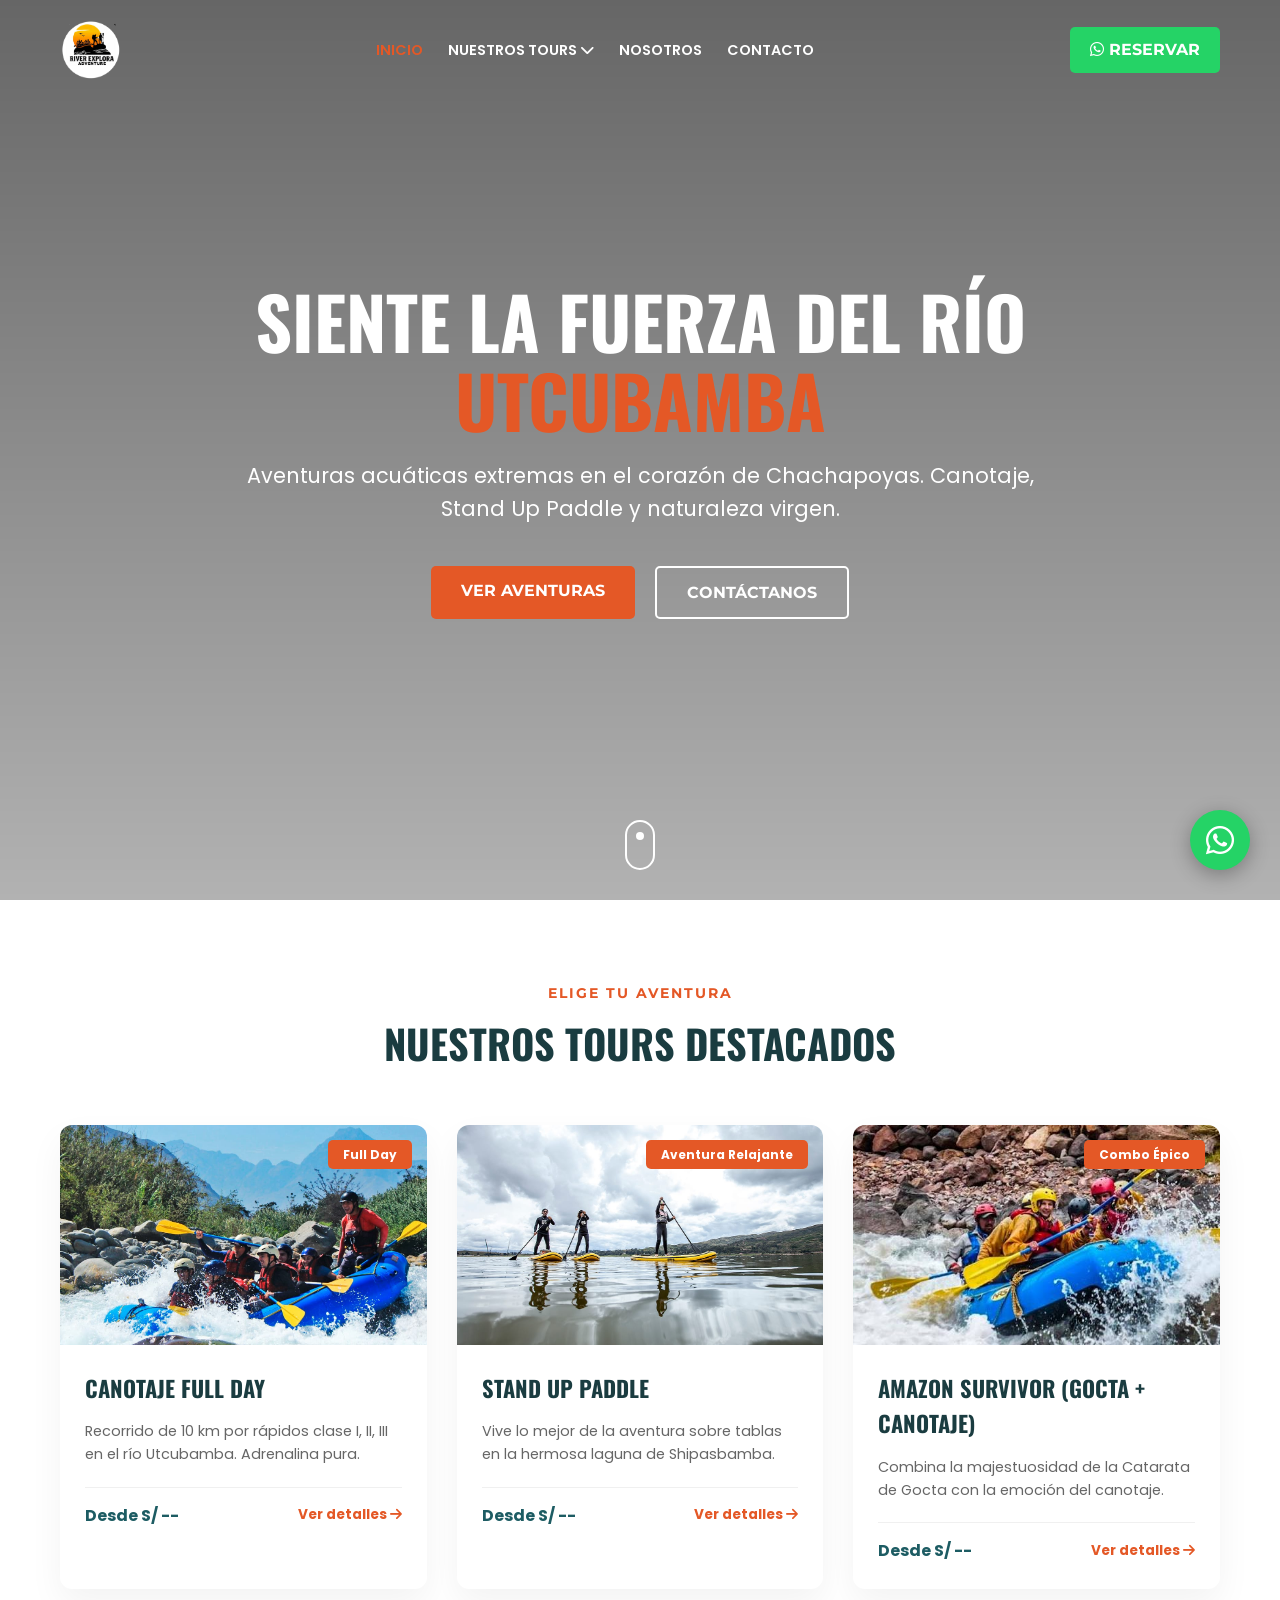
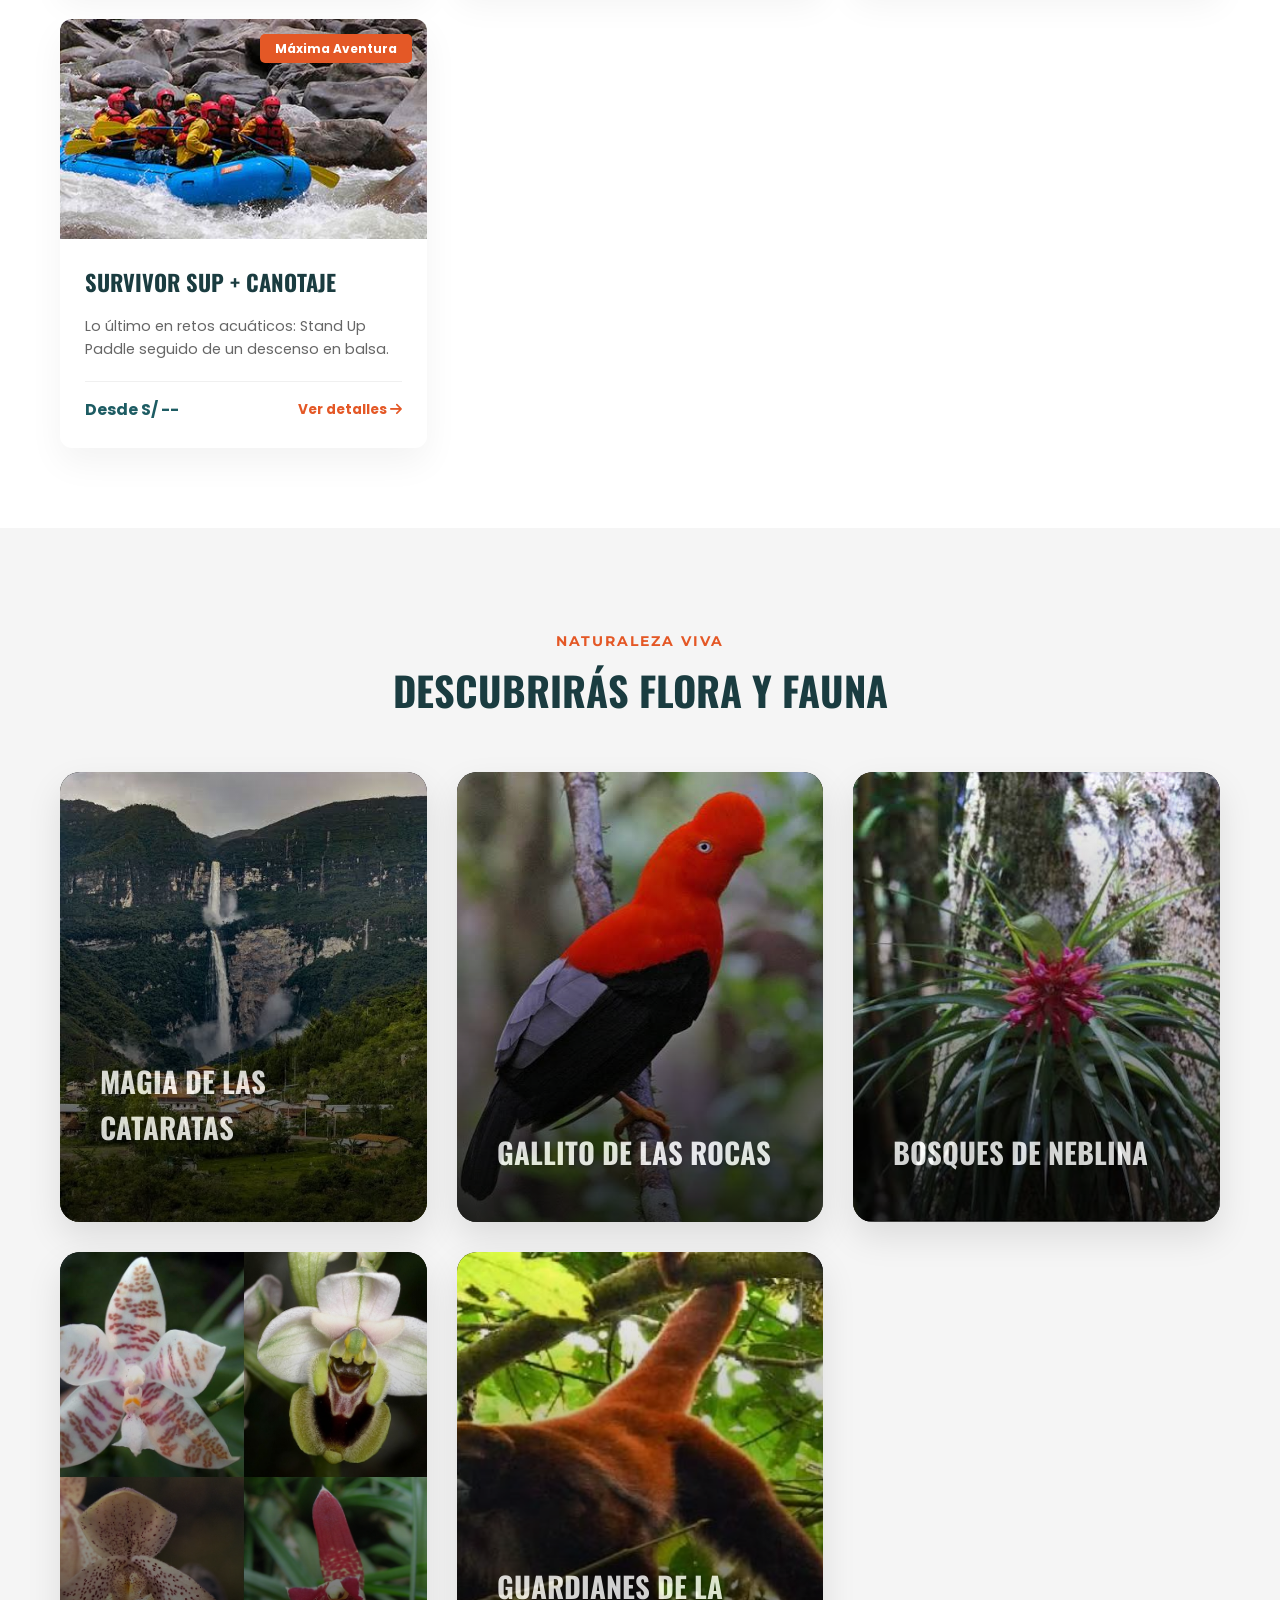
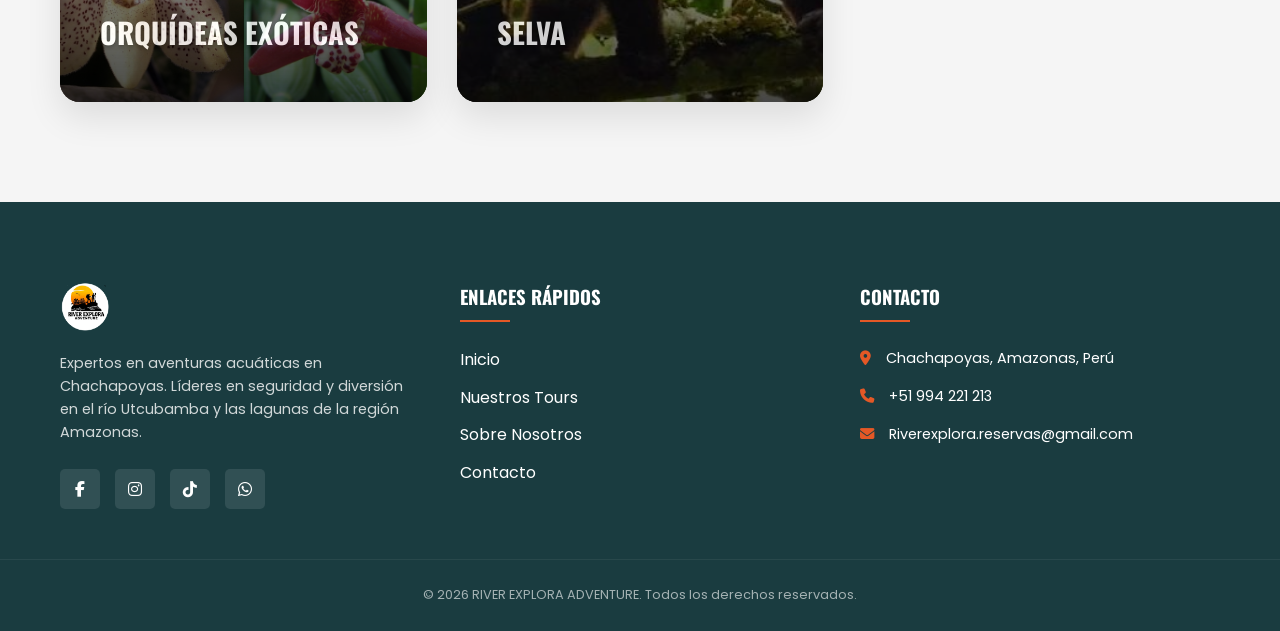
<file: index.html>
<!DOCTYPE html>
<html lang="es">
<head>
    <meta charset="UTF-8">
    <meta name="viewport" content="width=device-width, initial-scale=1.0">
    <link rel="icon" href="assets/logo river.png" type="image/png">
    <title>RIVER EXPLORA ADVENTURE</title>

    <meta name="description" content="Experimenta la mejor aventura acuática en Chachapoyas con RIVER EXPLORA ADVENTURE. Especialistas en Canotaje en el río Utcubamba y Stand Up Paddle. Tours para toda la familia y aventureros extremos.">
    <meta name="keywords" content="Canotaje Chachapoyas, Rafting Utcubamba, Stand Up Paddle Amazonas, Tours Aventura Chachapoyas, River Explora Adventure, Catarata de Gocta Canotaje">
    <link rel="canonical" href="https://riverexploraperu.com/">

    <meta property="og:title" content="RIVER EXPLORA ADVENTURE | Canotaje y SUP en Chachapoyas">
    <meta property="og:description" content="Aventuras extremas en el corazón de Chachapoyas. Siente la fuerza del río Utcubamba.">
    <meta property="og:image" content="https://riverexploraperu.com/assets/images/og-image.jpg">
    <meta property="og:url" content="https://riverexploraperu.com/">
    <meta property="og:type" content="website">

    <link rel="preconnect" href="https://fonts.googleapis.com">
    <link rel="preconnect" href="https://fonts.gstatic.com" crossorigin>
    <link href="https://fonts.googleapis.com/css2?family=Montserrat:wght@400;700&family=Oswald:wght@500;700&family=Poppins:wght@300;400;600&display=swap" rel="stylesheet">  
    <!-- CSS -->
    <link rel="stylesheet" href="css/style.css">  
    <!-- Font Awesome -->
    <link rel="stylesheet" href="https://cdnjs.cloudflare.com/ajax/libs/font-awesome/6.4.0/css/all.min.css">
</head>
<body>

    <!-- Header -->
    <header id="main-header">
        <div class="container header-container">
            <div class="logo">
                <a href="./">
                    <img src="assets/logo.png" alt="RIVER EXPLORA ADVENTURE Logo" style="height: 60px;">
                </a>
            </div>

            <nav id="nav-menu">
                <ul>
                    <li><a href="./" class="active">Inicio</a></li>
                    <li class="has-dropdown">
                        <a href="#tours">Nuestros Tours <i class="fas fa-chevron-down"></i></a>
                        <ul class="dropdown">
                            <li><a href="tours/canotaje-full-day/">Canotaje Full Day</a></li>
                            <li><a href="tours/stand-up-paddle/">Stand Up Paddle</a></li>
                            <li><a href="tours/amazon-survivor-gocta-canotaje/">Amazon Survivor (Gocta + Canotaje)</a></li
                            <li><a href="tours/survivor-stand-up-paddle-canotaje/">Survivor SUP + Canotaje</a></li>
                        </ul>
                    </li>
                    <li><a href="#nosotros">Nosotros</a></li>
                    <li><a href="#contacto">Contacto</a></li>
                </ul>
            </nav>

            <div class="header-btns">
                <a href="https://wa.me/51994221213" class="btn btn-whatsapp hide-mobile">
                    <i class="fab fa-whatsapp"></i> Reservar
                </a>
                <div class="menu-toggle" id="mobile-toggle" aria-label="Abrir menú">
                    <span></span>
                    <span></span>
                    <span></span>
                </div>
            </div>
        </div>
    </header>

    <!-- Hero Section -->
    <section id="hero">
        <div class="hero-video-wrapper">
            <iframe src="https://www.youtube.com/embed/YgD7KCVEsMo?autoplay=1&mute=1&loop=1&playlist=YgD7KCVEsMo&controls=0&rel=0&modestbranding=1&playsinline=1&enablejsapi=1" title="YouTube video player" frameborder="0" allow="accelerometer; autoplay; clipboard-write; encrypted-media; gyroscope; picture-in-picture; web-share" referrerpolicy="strict-origin-when-cross-origin" allowfullscreen></iframe>
        </div>
        <div class="hero-overlay"></div>
        <div class="hero-content container">
            <h1 class="animate-up">Siente la Fuerza del Río <br><span>Utcubamba</span></h1>
            <p class="animate-up delay-1">Aventuras acuáticas extremas en el corazón de Chachapoyas. Canotaje, Stand Up Paddle y naturaleza virgen.</p>
            <div class="hero-actions animate-up delay-2">
                <a href="#tours" class="btn btn-primary">Ver Aventuras</a>
                <a href="#contacto" class="btn btn-outline">Contáctanos</a>
            </div>
        </div>
        <div class="scroll-down">
            <span></span>
        </div>
    </section>

    <!-- Tours Preview Section -->
    <section id="tours" class="section">
        <div class="container">
            <div class="section-title">
                <span class="subtitle">Elige tu Aventura</span>
                <h2>Nuestros Tours Destacados</h2>
            </div>

            <div class="tours-grid">
                <!-- Tour 1 -->
                <div class="tour-card animate-scroll">
                    <div class="card-img">
                        <img src="assets/FFULL DAY.jpeg" alt="Experiencia Canotaje Full Day">
                        <div class="card-tag">Full Day</div>
                    </div>
                    <div class="card-body">
                        <h3>Canotaje Full Day</h3>
                        <p>Recorrido de 10 km por rápidos clase I, II, III en el río Utcubamba. Adrenalina pura.</p>
                        <div class="card-footer">
                            <span class="price">Desde S/ --</span>
                            <a href="tours/canotaje-full-day/" class="btn-link">Ver detalles <i class="fas fa-arrow-right"></i></a>
                        </div>
                    </div>
                </div>

                <!-- Tour 2 -->
                <div class="tour-card animate-scroll">
                    <div class="card-img">
                        <img src="assets/Stand Up Paddle.jpeg" alt="Tablas Stand Up Paddle">
                        <div class="card-tag">Aventura Relajante</div>
                    </div>
                    <div class="card-body">
                        <h3>Stand Up Paddle</h3>
                        <p>Vive lo mejor de la aventura sobre tablas en la hermosa laguna de Shipasbamba.</p>
                        <div class="card-footer">
                            <span class="price">Desde S/ --</span>
                            <a href="tours/stand-up-paddle/" class="btn-link">Ver detalles <i class="fas fa-arrow-right"></i></a>
                        </div>
                    </div>
                </div>

                <!-- Tour 3 -->
                <div class="tour-card animate-scroll">
                    <div class="card-img">
                        <img src="assets/survivor.jpeg" alt="Amazon Survivor Gocta Chachapoyas">
                        <div class="card-tag">Combo Épico</div>
                    </div>
                    <div class="card-body">
                        <h3>Amazon Survivor (Gocta + Canotaje)</h3>
                        <p>Combina la majestuosidad de la Catarata de Gocta con la emoción del canotaje.</p>
                        <div class="card-footer">
                            <span class="price">Desde S/ --</span>
                            <a href="tours/amazon-survivor-gocta-canotaje/" class="btn-link">Ver detalles <i class="fas fa-arrow-right"></i></a>
                        </div>
                    </div>
                </div>

                <!-- Tour 4 -->
                <div class="tour-card animate-scroll">
                    <div class="card-img">
                        <img src="assets/survivor stant.jpeg" alt="Combo Survivor SUP y Canotaje">
                        <div class="card-tag">Máxima Aventura</div>
                    </div>
                    <div class="card-body">
                        <h3>Survivor SUP + Canotaje</h3>
                        <p>Lo último en retos acuáticos: Stand Up Paddle seguido de un descenso en balsa.</p>
                        <div class="card-footer">
                            <span class="price">Desde S/ --</span>
                            <a href="tours/survivor-stand-up-paddle-canotaje/" class="btn-link">Ver detalles <i class="fas fa-arrow-right"></i></a>
                        </div>
                    </div>
                </div>
            </div>
        </div>
    </section>

    <!-- Flora y Fauna Section -->
    <section id="flora-fauna" class="section animate-scroll">
        <div class="container">
            <div class="section-title">
                <span class="subtitle">Naturaleza Viva</span>
                <h2>Descubrirás Flora y Fauna</h2>
            </div>
            
            <div class="nature-grid">
                <div class="nature-card">
                    <img src="assets/catarata.jpeg" alt="Cataratas de Amazonas">
                    <div class="nature-overlay">
                        <div class="nature-content">
                            <h3>Magia de las Cataratas</h3>
                            <p>Siente la brisa y contempla la majestuosidad de las caídas de agua escondidas en la selva alta. Un espectáculo natural que te dejará sin aliento.</p>
                        </div>
                    </div>
                </div>
                <div class="nature-card">
                    <img src="assets/gallito.jpeg" alt="Gallito de las Rocas">
                    <div class="nature-overlay">
                        <div class="nature-content">
                            <h3>Gallito de las Rocas</h3>
                            <p>Observa al ave nacional del Perú en su hábitat virgen. Su plumaje escarlata es el alma vibrante de nuestros bosques nubosos.</p>
                        </div>
                    </div>
                </div>
                <div class="nature-card">
                    <img src="assets/flora 2.jpeg" alt="Bosques Nubosos">
                    <div class="nature-overlay">
                        <div class="nature-content">
                            <h3>Bosques de Neblina</h3>
                            <p>Explora un ecosistema místico donde la flora se entrelaza con las nubes, creando un refugio para miles de especies endémicas.</p>
                        </div>
                    </div>
                </div>
                <div class="nature-card">
                    <img src="assets/flora 1.jpeg" alt="Orquídeas Exóticas">
                    <div class="nature-overlay">
                        <div class="nature-content">
                            <h3>Orquídeas Exóticas</h3>
                            <p>Descubre joyas botánicas únicas. La región Amazonas alberga algunas de las orquídeas más raras y bellas del planeta.</p>
                        </div>
                    </div>
                </div>
                <div class="nature-card">
                    <img src="assets/fauna.jpeg" alt="Fauna Silvestre">
                    <div class="nature-overlay">
                        <div class="nature-content">
                            <h3>Guardianes de la Selva</h3>
                            <p>Encuentra al mono choro de cola amarilla y otras especies fascinantes que habitan en lo más profundo de nuestra selva virgen.</p>
                        </div>
                    </div>
                </div>
            </div>
        </div>
    </section>

    <!-- Footer -->
    <footer>
        <div class="container footer-grid">
            <div class="footer-about">
                <div class="logo-footer">
                    <img src="assets/logo.png" alt="RIVER EXPLORA Logo" style="height: 50px; margin-bottom: 10px;">
                </div>
                <p>Expertos en aventuras acuáticas en Chachapoyas. Líderes en seguridad y diversión en el río Utcubamba y las lagunas de la región Amazonas.</p>
                <div class="footer-social">
                    <a href="https://facebook.com/riverexplora" aria-label="Facebook"><i class="fab fa-facebook-f"></i></a>
                    <a href="https://instagram.com/riverexplora" aria-label="Instagram"><i class="fab fa-instagram"></i></a>
                    <a href="https://tiktok.com/@riverexplora" aria-label="TikTok"><i class="fab fa-tiktok"></i></a>
                    <a href="https://wa.me/51994221213" aria-label="WhatsApp"><i class="fab fa-whatsapp"></i></a>
                </div>
            </div>

            <div class="footer-links">
                <h3>Enlaces Rápidos</h3>
                <ul>
                    <li><a href="./">Inicio</a></li>
                    <li><a href="#tours">Nuestros Tours</a></li>
                    <li><a href="#nosotros">Sobre Nosotros</a></li>
                    <li><a href="#contacto">Contacto</a></li>
                </ul>
            </div>

            <div id="contacto" class="footer-contact">
                <h3>Contacto</h3>
                <p><i class="fas fa-map-marker-alt"></i> Chachapoyas, Amazonas, Perú</p>
                <p><i class="fas fa-phone"></i> +51 994 221 213</p>
                <p><i class="fas fa-envelope"></i> Riverexplora.reservas@gmail.com</p>
            </div>
        </div>
        <div class="footer-bottom">
            <p>&copy; 2026 RIVER EXPLORA ADVENTURE. Todos los derechos reservados.</p>
        </div>
    </footer>

    <!-- Button Floating WHATSAPP -->
    <a href="https://wa.me/51994221213" class="float-whatsapp" target="_blank" aria-label="Reservar por WhatsApp">
        <i class="fab fa-whatsapp"></i>
    </a>

    <!-- JS -->
    <script src="js/script.js"></script>
</body>
</html>
 <script type="application/ld+json">
    {
      "@context": "https://schema.org",
      "@type": "TravelAgency",
      "name": "RIVER EXPLORA ADVENTURE",
      "image": "https://riverexploraperu.com/assets/images/logo.png",
      "@id": "",
      "url": "https://riverexploraperu.com/",
      "telephone": "+51994221213",
      "priceRange": "$$",
      "address": {
        "@type": "PostalAddress",
        "streetAddress": "Chachapoyas Main Square",
        "addressLocality": "Chachapoyas",
        "addressRegion": "Amazonas",
        "postalCode": "01001",
        "addressCountry": "PE"
      },
      "geo": {
        "@type": "GeoCoordinates",
        "latitude": -6.2294,
        "longitude": -77.8722
      },
      "openingHoursSpecification": {
        "@type": "OpeningHoursSpecification",
        "dayOfWeek": [
          "Monday",
          "Tuesday",
          "Wednesday",
          "Thursday",
          "Friday",
          "Saturday",
          "Sunday"
        ],
        "opens": "08:00",
        "closes": "20:00"
      },
      "sameAs": [
        "https://www.facebook.com/riverexplora",
        "https://www.instagram.com/riverexplora"
      ]
    }
    </script>
</file>
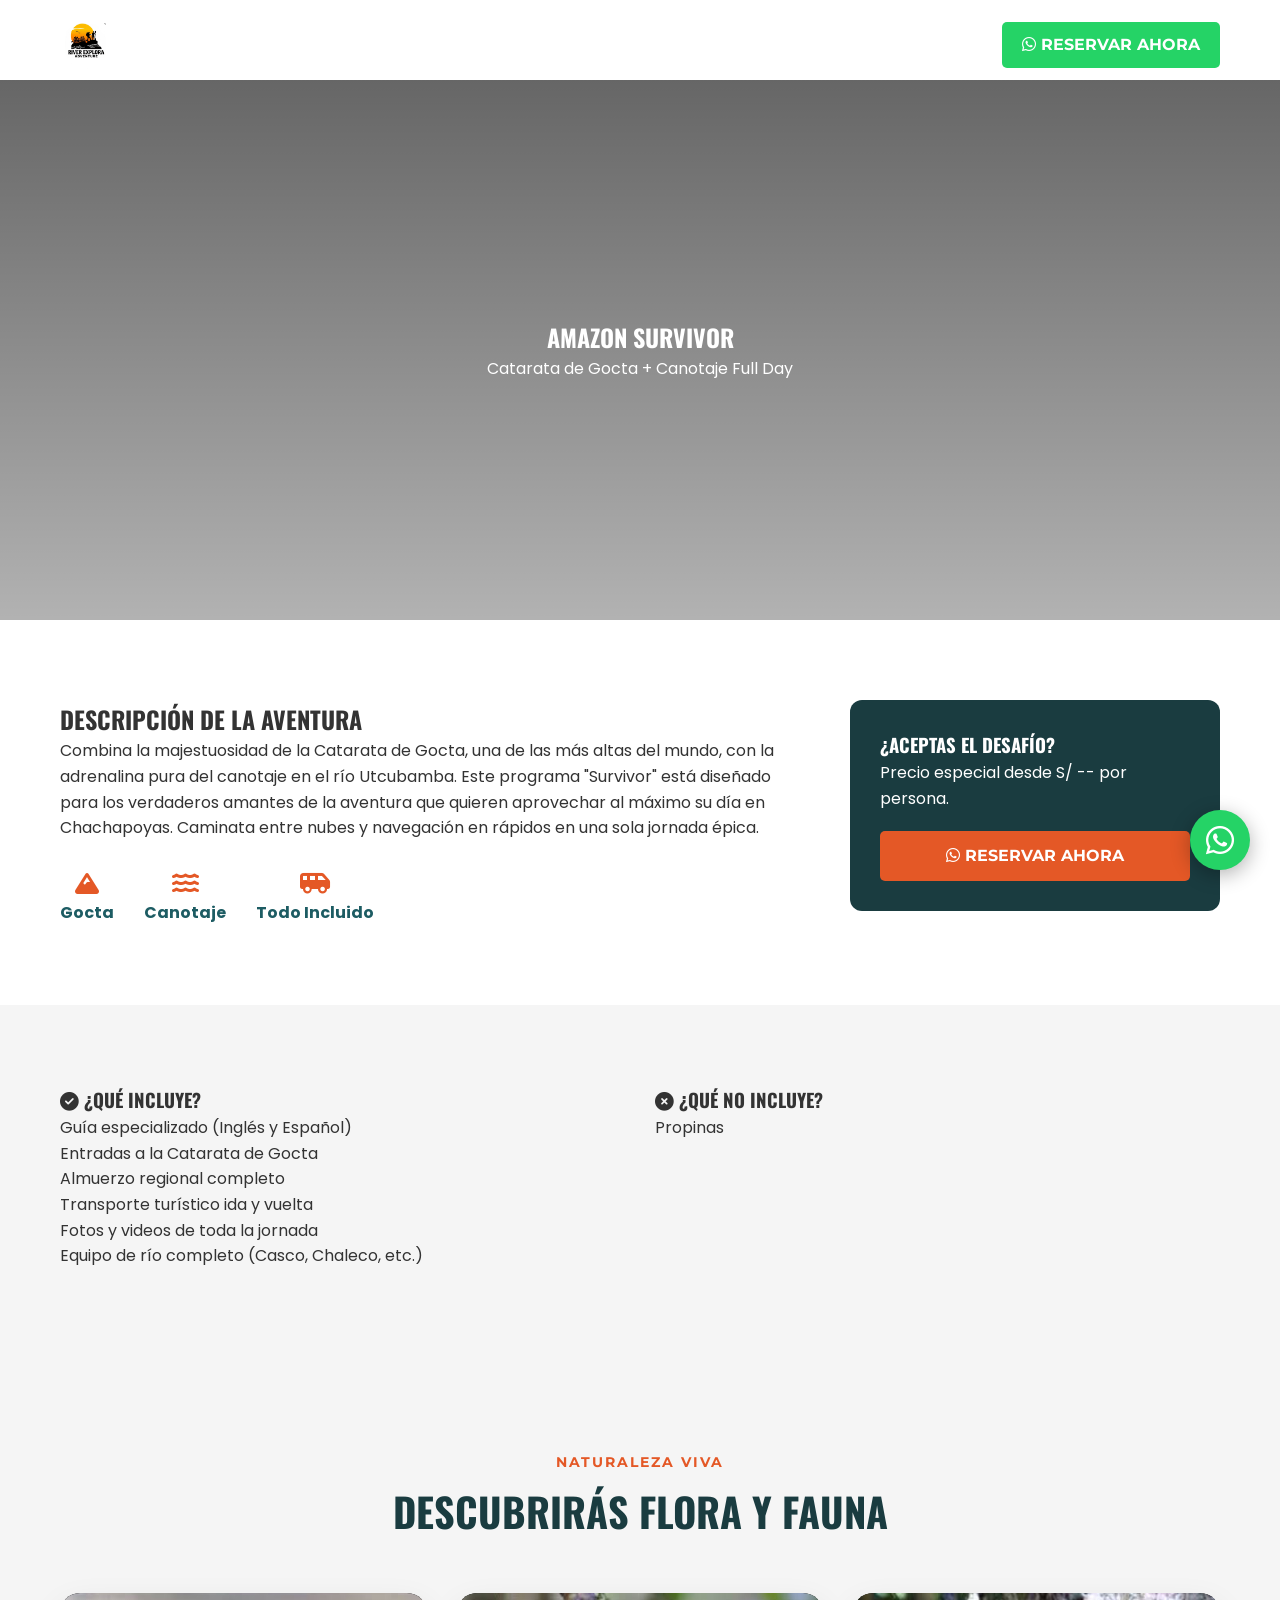
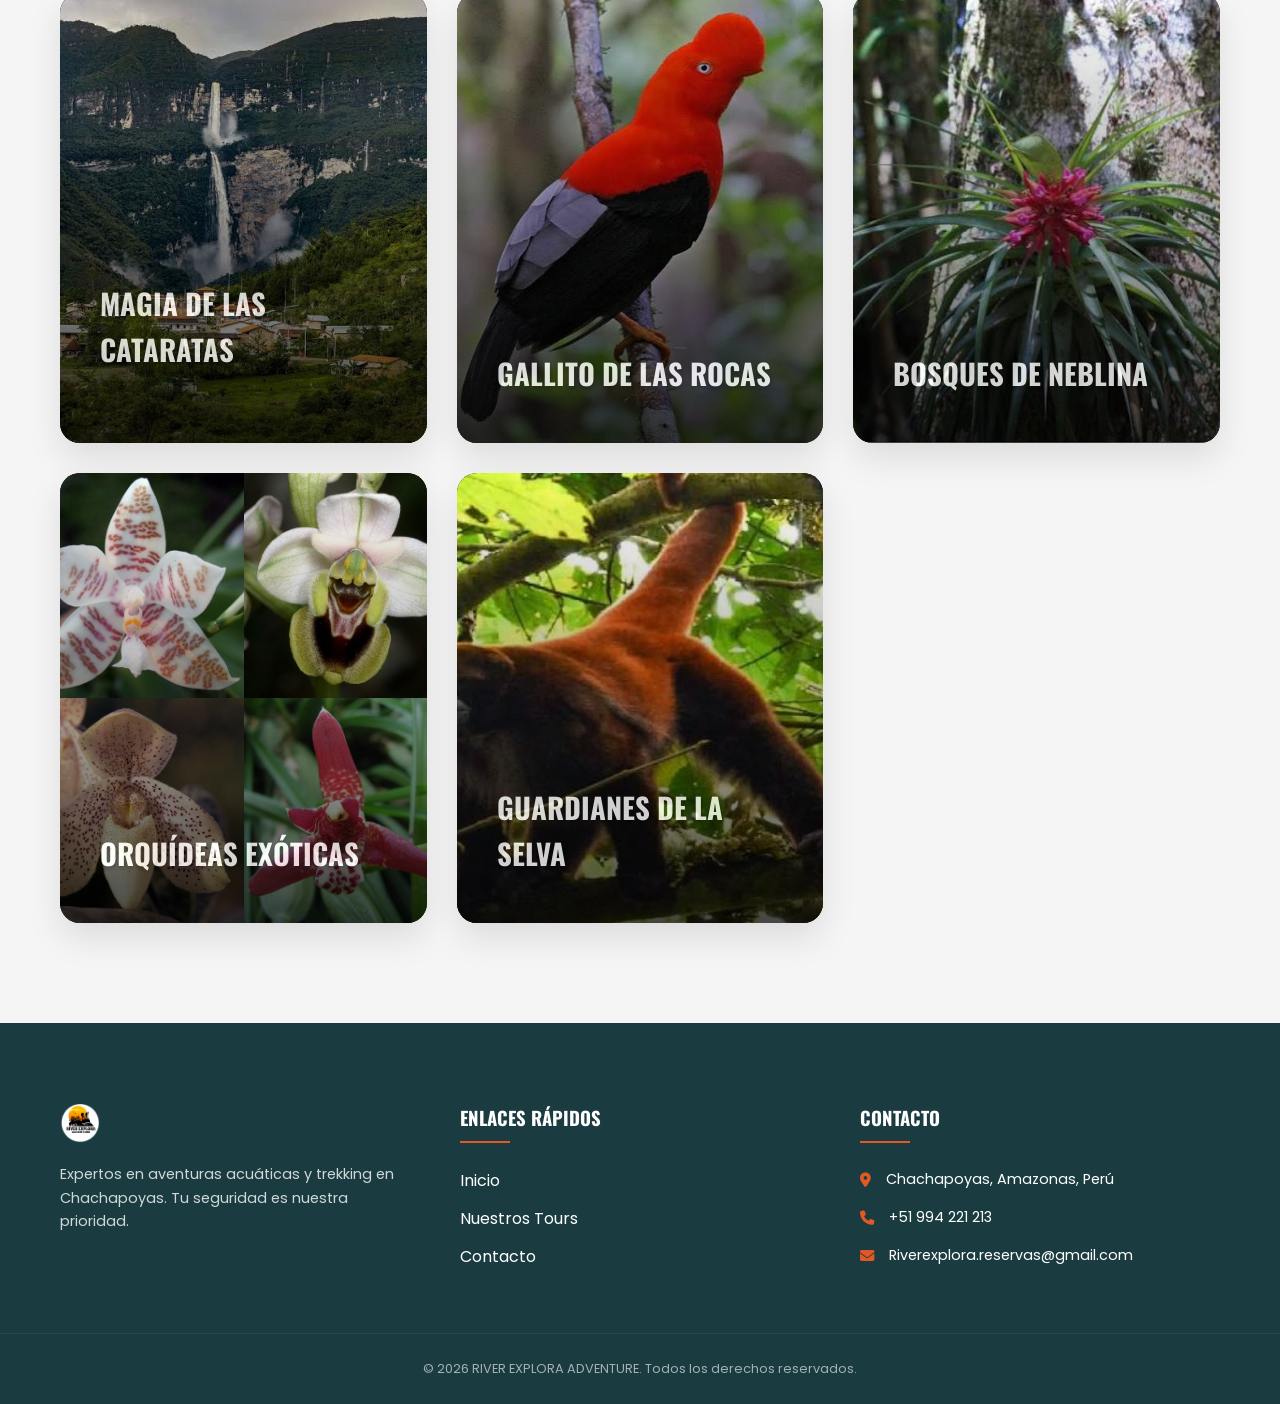
<file: tours/amazon-survivor-gocta-canotaje/index.html>
<!DOCTYPE html>
<html lang="es">
<head>
    <meta charset="UTF-8">
    <meta name="viewport" content="width=device-width, initial-scale=1.0">
    <link rel="icon" href="../../assets/logo river.png" type="image/png">
    <title>Amazon Survivor: Gocta + Canotaje | RIVER EXPLORA ADVENTURE</title>
    
    <!-- SEO Meta Tags -->
    <meta name="description" content="La aventura definitiva en Amazonas. Combina la caminata a la Catarata de Gocta con el canotaje en el río Utcubamba en un solo día. Todo incluido con guías certificados.">
    <meta name="keywords" content="Gocta tours, Catarata de Gocta canotaje, Amazon Survivor tour, Chachapoyas aventura combo">
    <link rel="canonical" href="https://riverexploraperu.com/tours/amazon-survivor-gocta-canotaje/">
    
    <!-- Social Media Meta Tags -->
    <meta property="og:title" content="Amazon Survivor: Gocta + Canotaje | RIVER EXPLORA ADVENTURE">
    <meta property="og:description" content="Naturaleza y adrenalina. Visita Gocta y desciende el río Utcubamba en una jornada épica.">
    <meta property="og:image" content="https://riverexploraperu.com/assets/images/amazon-survivor-og.jpg">
    <meta property="og:url" content="https://riverexploraperu.com/tours/amazon-survivor-gocta-canotaje/">
    <meta property="og:type" content="article">

    <!-- Google Fonts -->
    <link rel="preconnect" href="https://fonts.googleapis.com">
    <link rel="preconnect" href="https://fonts.gstatic.com" crossorigin>
    <link href="https://fonts.googleapis.com/css2?family=Montserrat:wght@400;700&family=Oswald:wght@500;700&family=Poppins:wght@300;400;600&display=swap" rel="stylesheet">
    
    <!-- CSS -->
    <link rel="stylesheet" href="../../css/style.css">
    <link rel="stylesheet" href="style.css">
    
    <!-- Font Awesome -->
    <link rel="stylesheet" href="https://cdnjs.cloudflare.com/ajax/libs/font-awesome/6.4.0/css/all.min.css">
</head>
<body>

    <!-- Header -->
    <header id="main-header" class="scrolled">
        <div class="container header-container">
            <div class="logo">
                <a href="../../">
                    <img src="../../assets/logo.png" alt="RIVER EXPLORA ADVENTURE Logo" style="height: 50px;">
                </a>
            </div>

            <nav id="nav-menu">
                <ul>
                    <li><a href="../../">Inicio</a></li>
                    <li class="has-dropdown active">
                        <a href="../../#tours">Nuestros Tours <i class="fas fa-chevron-down"></i></a>
                        <ul class="dropdown">
                            <li><a href="../canotaje-full-day/">Canotaje Full Day</a></li>
                            <li><a href="../stand-up-paddle/">Stand Up Paddle</a></li>
                            <li><a href="index.html">Amazon Survivor (Gocta + Canotaje)</a></li>
                            <li><a href="../survivor-stand-up-paddle-canotaje/">Survivor SUP + Canotaje</a></li>
                        </ul>
                    </li>
                    <li><a href="../../#nosotros">Nosotros</a></li>
                    <li><a href="../../#contacto">Contacto</a></li>
                </ul>
            </nav>

            <div class="header-btns">
                <a href="https://wa.me/51994221213" class="btn btn-whatsapp hide-mobile">
                    <i class="fab fa-whatsapp"></i> Reservar ahora
                </a>
                <div class="menu-toggle" id="mobile-toggle" aria-label="Abrir menú">
                    <span></span>
                    <span></span>
                    <span></span>
                </div>
            </div>
        </div>
    </header>

    <!-- Tour Hero -->
    <section class="tour-hero">
        <div class="hero-video-wrapper">
            <iframe src="https://www.youtube.com/embed/YgD7KCVEsMo?autoplay=1&mute=1&loop=1&playlist=YgD7KCVEsMo&controls=0&rel=0&modestbranding=1&playsinline=1&enablejsapi=1" title="YouTube video player" frameborder="0" allow="accelerometer; autoplay; clipboard-write; encrypted-media; gyroscope; picture-in-picture; web-share" referrerpolicy="strict-origin-when-cross-origin" allowfullscreen></iframe>
        </div>
        <div class="hero-overlay"></div>
        <div class="container hero-content">
            <h1 class="animate-up">Amazon Survivor</h1>
            <p class="animate-up delay-1">Catarata de Gocta + Canotaje Full Day</p>
        </div>
    </section>

    <!-- Tour Content -->
    <section class="section">
        <div class="container tour-detail-grid">
            <div class="tour-info animate-scroll">
                <h2>Descripción de la Aventura</h2>
                <p>Combina la majestuosidad de la Catarata de Gocta, una de las más altas del mundo, con la adrenalina pura del canotaje en el río Utcubamba. Este programa "Survivor" está diseñado para los verdaderos amantes de la aventura que quieren aprovechar al máximo su día en Chachapoyas. Caminata entre nubes y navegación en rápidos en una sola jornada épica.</p>
                
                <div class="tour-features">
                    <div class="feature-item">
                        <i class="fas fa-mountain"></i>
                        <span>Gocta</span>
                    </div>
                    <div class="feature-item">
                        <i class="fas fa-water"></i>
                        <span>Canotaje</span>
                    </div>
                    <div class="feature-item">
                        <i class="fas fa-shuttle-van"></i>
                        <span>Todo Incluido</span>
                    </div>
                </div>
            </div>

            <div class="tour-booking animate-scroll">
                <div class="booking-card">
                    <h3>¿Aceptas el desafío?</h3>
                    <p>Precio especial desde S/ -- por persona.</p>
                    <a href="https://wa.me/51994221213" class="btn btn-primary btn-block">
                        <i class="fab fa-whatsapp"></i> Reservar ahora
                    </a>
                </div>
            </div>
        </div>
    </section>

    <!-- Includes Section -->
    <section class="section bg-light">
        <div class="container grid-2">
            <div class="include-box animate-scroll">
                <h3><i class="fas fa-check-circle"></i> ¿Qué incluye?</h3>
                <ul>
                    <li>Guía especializado (Inglés y Español)</li>
                    <li>Entradas a la Catarata de Gocta</li>
                    <li>Almuerzo regional completo</li>
                    <li>Transporte turístico ida y vuelta</li>
                    <li>Fotos y videos de toda la jornada</li>
                    <li>Equipo de río completo (Casco, Chaleco, etc.)</li>
                </ul>
            </div>
            <div class="exclude-box animate-scroll">
                <h3><i class="fas fa-times-circle"></i> ¿Qué no incluye?</h3>
                <ul>
                    <li>Propinas</li>
                </ul>
            </div>
        </div>
    </section>

    <!-- Flora y Fauna Section -->
    <section id="flora-fauna" class="section animate-scroll">
        <div class="container">
            <div class="section-title">
                <span class="subtitle">Naturaleza Viva</span>
                <h2>Descubrirás Flora y Fauna</h2>
            </div>
            
            <div class="nature-grid">
                <div class="nature-card">
                    <img src="../../assets/catarata.jpeg" alt="Cataratas de Amazonas">
                    <div class="nature-overlay">
                        <div class="nature-content">
                            <h3>Magia de las Cataratas</h3>
                            <p>Siente la brisa y contempla la majestuosidad de las caídas de agua escondidas en la selva alta. Un espectáculo natural que te dejará sin aliento.</p>
                        </div>
                    </div>
                </div>
                <div class="nature-card">
                    <img src="../../assets/gallito.jpeg" alt="Gallito de las Rocas">
                    <div class="nature-overlay">
                        <div class="nature-content">
                            <h3>Gallito de las Rocas</h3>
                            <p>Observa al ave nacional del Perú en su hábitat virgen. Su plumaje escarlata es el alma vibrante de nuestros bosques nubosos.</p>
                        </div>
                    </div>
                </div>
                <div class="nature-card">
                    <img src="../../assets/flora 2.jpeg" alt="Bosques Nubosos">
                    <div class="nature-overlay">
                        <div class="nature-content">
                            <h3>Bosques de Neblina</h3>
                            <p>Explora un ecosistema místico donde la flora se entrelaza con las nubes, creando un refugio para miles de especies endémicas.</p>
                        </div>
                    </div>
                </div>
                <div class="nature-card">
                    <img src="../../assets/flora 1.jpeg" alt="Orquídeas Exóticas">
                    <div class="nature-overlay">
                        <div class="nature-content">
                            <h3>Orquídeas Exóticas</h3>
                            <p>Descubre joyas botánicas únicas. La región Amazonas alberga algunas de las orquídeas más raras y bellas del planeta.</p>
                        </div>
                    </div>
                </div>
                <div class="nature-card">
                    <img src="../../assets/fauna.jpeg" alt="Fauna Silvestre">
                    <div class="nature-overlay">
                        <div class="nature-content">
                            <h3>Guardianes de la Selva</h3>
                            <p>Encuentra al mono choro de cola amarilla y otras especies fascinantes que habitan en lo más profundo de nuestra selva virgen.</p>
                        </div>
                    </div>
                </div>
            </div>
        </div>
    </section>

    <!-- Footer -->
    <footer>
        <div class="container footer-grid">
            <div class="footer-about">
                <div class="logo-footer">
                    <img src="../../assets/logo.png" alt="RIVER EXPLORA ADVENTURE Logo" style="height: 40px; margin-bottom: 15px;">
                </div>
                <p>Expertos en aventuras acuáticas y trekking en Chachapoyas. Tu seguridad es nuestra prioridad.</p>
            </div>

            <div class="footer-links">
                <h3>Enlaces Rápidos</h3>
                <ul>
                    <li><a href="../../">Inicio</a></li>
                    <li><a href="../../#tours">Nuestros Tours</a></li>
                    <li><a href="../../#contacto">Contacto</a></li>
                </ul>
            </div>

            <div class="footer-contact">
                <h3>Contacto</h3>
                <p><i class="fas fa-map-marker-alt"></i> Chachapoyas, Amazonas, Perú</p>
                <p><i class="fas fa-phone"></i> +51 994 221 213</p>
                <p><i class="fas fa-envelope"></i> Riverexplora.reservas@gmail.com</p>
            </div>
        </div>
        <div class="footer-bottom">
            <p>&copy; 2026 RIVER EXPLORA ADVENTURE. Todos los derechos reservados.</p>
        </div>
    </footer>

    <a href="https://wa.me/51994221213" class="float-whatsapp" target="_blank" aria-label="Reservar por WhatsApp">
        <i class="fab fa-whatsapp"></i>
    </a>

    <!-- JS -->
    <script src="../../js/script.js"></script>
</body>
</html>
</file>
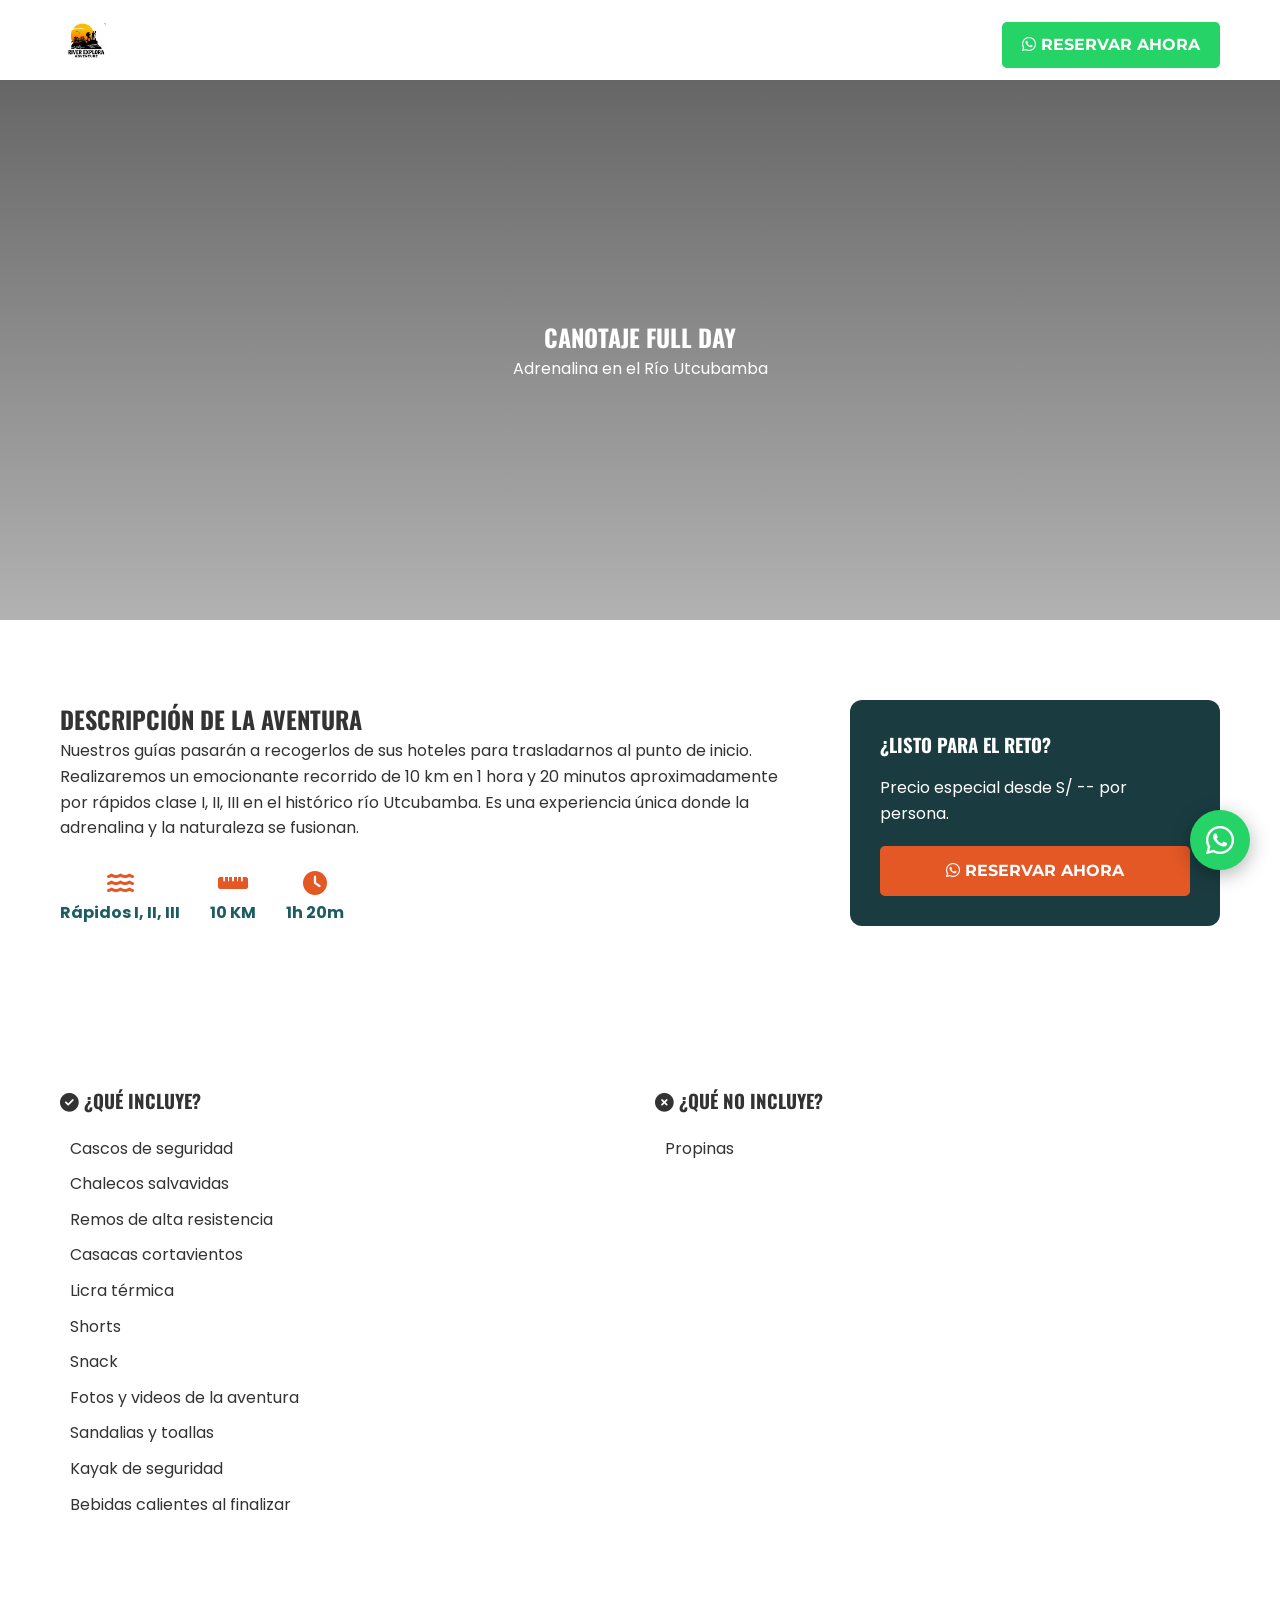
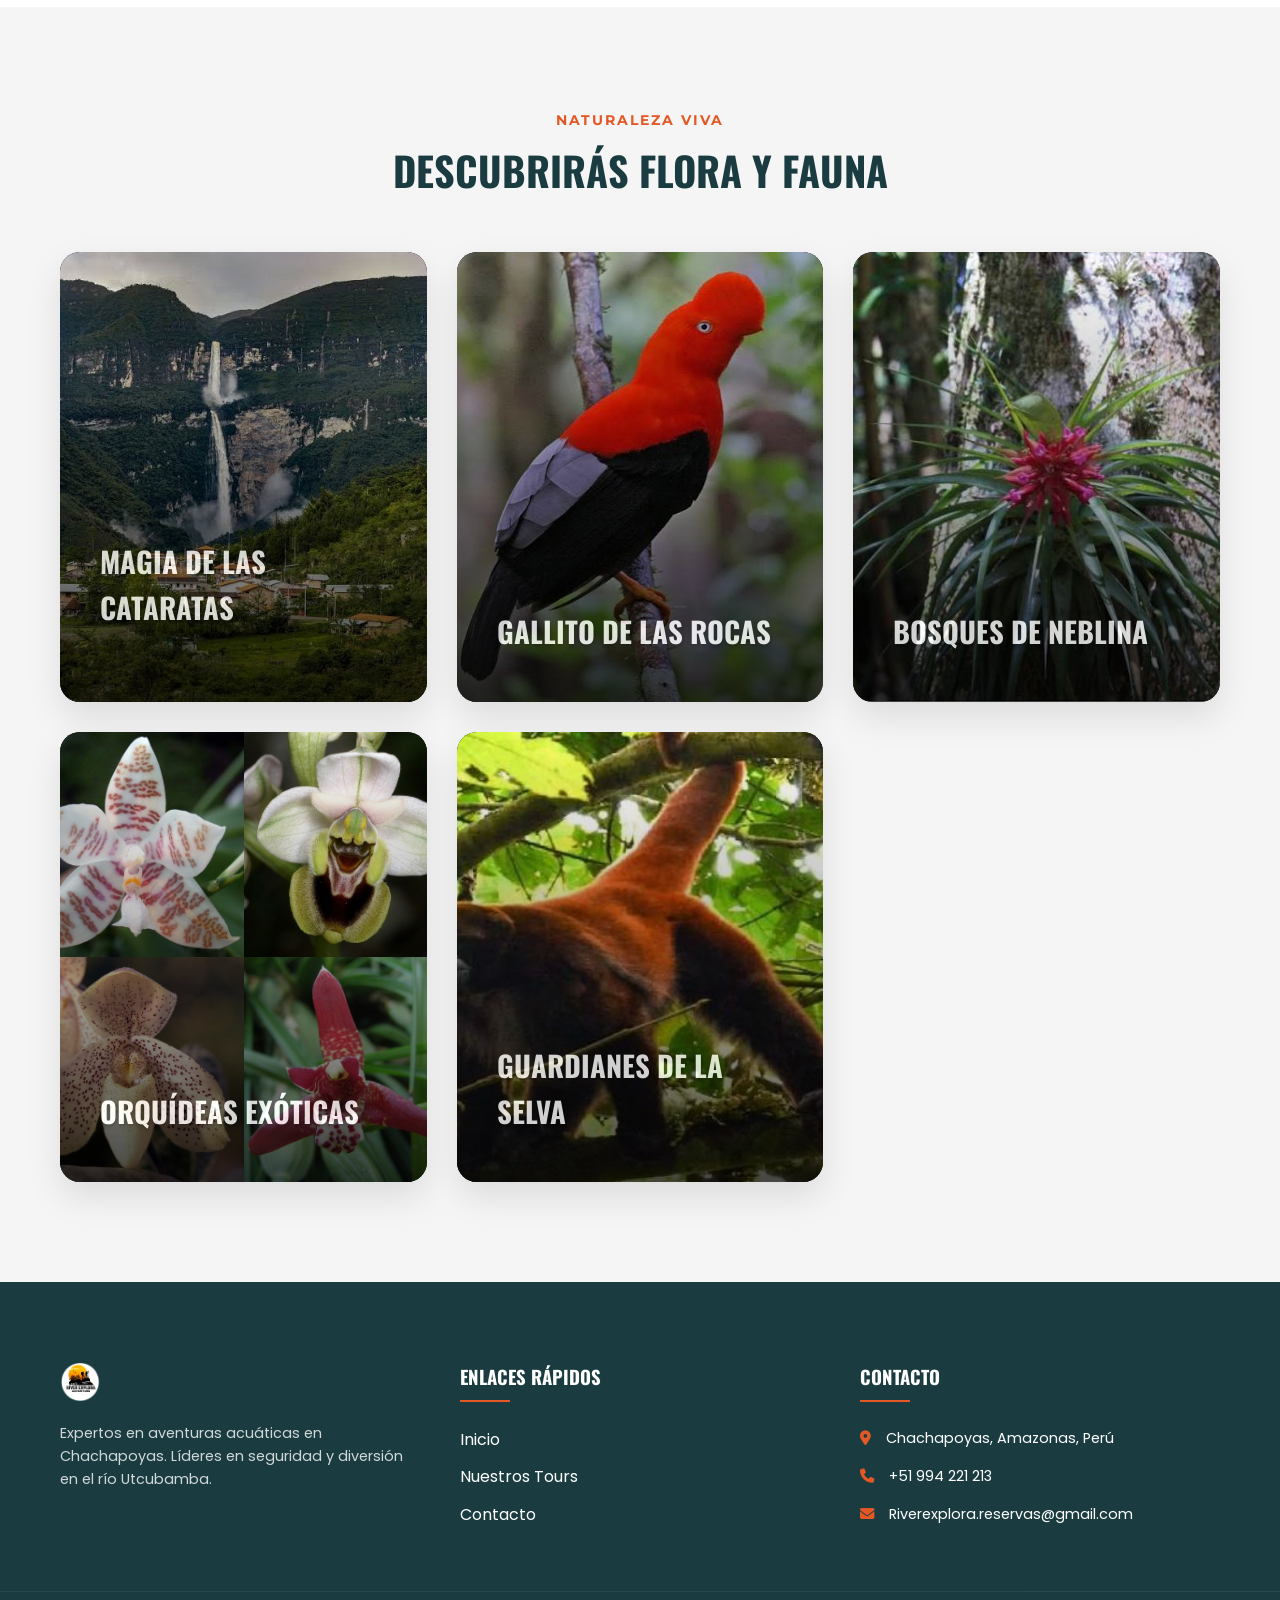
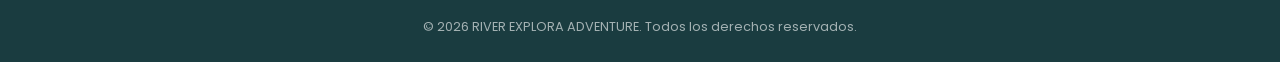
<file: tours/canotaje-full-day/index.html>
<!DOCTYPE html>
<html lang="es">
<head>
    <meta charset="UTF-8">
    <meta name="viewport" content="width=device-width, initial-scale=1.0">
    <link rel="icon" href="../../assets/logo river.png" type="image/png">
    <title>RIVER EXPLORA ADVENTURE</title>
    
    <!-- SEO Meta Tags -->
    <meta name="description" content="Experimenta la adrenalina del canotaje en el río Utcubamba, Chachapoyas. 10 km de rápidos clase I, II y III. Todo el equipo incluido. ¡Reserva tu aventura hoy!">
    <meta name="keywords" content="Canotaje Chachapoyas, Rafting Utcubamba, Deporte de aventura Amazonas, River Explora Canotaje">
    <link rel="canonical" href="https://riverexploraperu.com/tours/canotaje-full-day/">
    
    <!-- Social Media Meta Tags -->
    <meta property="og:title" content="Canotaje Full Day en el Río Utcubamba con RIVER EXPLORA ADVENTURE">
    <meta property="og:description" content="10 km de pura adrenalina en los rápidos de Chachapoyas. Equipo profesional y guías certificados.">
    <meta property="og:image" content="https://riverexploraperu.com/assets/images/canotaje-og.jpg">
    <meta property="og:url" content="https://riverexploraperu.com/tours/canotaje-full-day/">
    <meta property="og:type" content="article">

    <!-- Google Fonts -->
    <link rel="preconnect" href="https://fonts.googleapis.com">
    <link rel="preconnect" href="https://fonts.gstatic.com" crossorigin>
    <link href="https://fonts.googleapis.com/css2?family=Montserrat:wght@400;700&family=Oswald:wght@500;700&family=Poppins:wght@300;400;600&display=swap" rel="stylesheet">
    
    <!-- CSS -->
    <link rel="stylesheet" href="../../css/style.css">
    <link rel="stylesheet" href="style.css">
    
    <!-- Font Awesome -->
    <link rel="stylesheet" href="https://cdnjs.cloudflare.com/ajax/libs/font-awesome/6.4.0/css/all.min.css">
</head>
<body>

    <!-- Header -->
    <header id="main-header" class="scrolled">
        <div class="container header-container">
                <a href="../../">
                    <img src="../../assets/logo.png" alt="RIVER EXPLORA ADVENTURE Logo" style="height: 50px;">
                </a>

            <nav id="nav-menu">
                <ul>
                    <li><a href="../../">Inicio</a></li>
                    <li class="has-dropdown active">
                        <a href="../../#tours">Nuestros Tours <i class="fas fa-chevron-down"></i></a>
                        <ul class="dropdown">
                            <li><a href="../canotaje-full-day/">Canotaje Full Day</a></li>
                            <li><a href="../stand-up-paddle/">Stand Up Paddle</a></li>
                            <li><a href="../amazon-survivor-gocta-canotaje/">Amazon Survivor (Gocta + Canotaje)</a></li>
                            <li><a href="../survivor-stand-up-paddle-canotaje/">Survivor SUP + Canotaje</a></li>
                        </ul>
                    </li>
                    <li><a href="../../#nosotros">Nosotros</a></li>
                    <li><a href="../../#contacto">Contacto</a></li>
                </ul>
            </nav>

            <div class="header-btns">
                <a href="https://wa.me/51994221213" class="btn btn-whatsapp hide-mobile">
                    <i class="fab fa-whatsapp"></i> Reservar ahora
                </a>
                <div class="menu-toggle" id="mobile-toggle" aria-label="Abrir menú">
                    <span></span>
                    <span></span>
                    <span></span>
                </div>
            </div>
        </div>
    </header>

    <!-- Tour Hero -->
    <section class="tour-hero">
        <div class="hero-video-wrapper">
            <iframe src="https://www.youtube.com/embed/YgD7KCVEsMo?autoplay=1&mute=1&loop=1&playlist=YgD7KCVEsMo&controls=0&rel=0&modestbranding=1&playsinline=1&enablejsapi=1" title="YouTube video player" frameborder="0" allow="accelerometer; autoplay; clipboard-write; encrypted-media; gyroscope; picture-in-picture; web-share" referrerpolicy="strict-origin-when-cross-origin" allowfullscreen></iframe>
        </div>
        <div class="hero-overlay"></div>
        <div class="container hero-content">
            <h1 class="animate-up">Canotaje Full Day</h1>
            <p class="animate-up delay-1">Adrenalina en el Río Utcubamba</p>
        </div>
    </section>

    <!-- Tour Content -->
    <section class="section">
        <div class="container tour-detail-grid">
            <div class="tour-info animate-scroll">
                <h2>Descripción de la Aventura</h2>
                <p>Nuestros guías pasarán a recogerlos de sus hoteles para trasladarnos al punto de inicio. Realizaremos un emocionante recorrido de 10 km en 1 hora y 20 minutos aproximadamente por rápidos clase I, II, III en el histórico río Utcubamba. Es una experiencia única donde la adrenalina y la naturaleza se fusionan.</p>
                
                <div class="tour-features">
                    <div class="feature-item">
                        <i class="fas fa-water"></i>
                        <span>Rápidos I, II, III</span>
                    </div>
                    <div class="feature-item">
                        <i class="fas fa-ruler-horizontal"></i>
                        <span>10 KM</span>
                    </div>
                    <div class="feature-item">
                        <i class="fas fa-clock"></i>
                        <span>1h 20m</span>
                    </div>
                </div>
            </div>

            <div class="tour-booking animate-scroll">
                <div class="booking-card">
                    <h3>¿Listo para el reto?</h3>
                    <p>Precio especial desde S/ -- por persona.</p>
                    <a href="https://wa.me/51994221213" class="btn btn-primary btn-block">
                        <i class="fab fa-whatsapp"></i> Reservar ahora
                    </a>
                </div>
            </div>
        </div>
    </section>

    <!-- Includes Section -->
    <section class="section bg-light">
        <div class="container grid-2">
            <div class="include-box animate-scroll">
                <h3><i class="fas fa-check-circle"></i> ¿Qué incluye?</h3>
                <ul>
                    <li>Cascos de seguridad</li>
                    <li>Chalecos salvavidas</li>
                    <li>Remos de alta resistencia</li>
                    <li>Casacas cortavientos</li>
                    <li>Licra térmica</li>
                    <li>Shorts</li>
                    <li>Snack</li>
                    <li>Fotos y videos de la aventura</li>
                    <li>Sandalias y toallas</li>
                    <li>Kayak de seguridad</li>
                    <li>Bebidas calientes al finalizar</li>
                </ul>
            </div>
            <div class="exclude-box animate-scroll">
                <h3><i class="fas fa-times-circle"></i> ¿Qué no incluye?</h3>
                <ul>
                    <li>Propinas</li>
                </ul>
            </div>
        </div>
    </section>

    <!-- Flora y Fauna Section -->
    <section id="flora-fauna" class="section animate-scroll">
        <div class="container">
            <div class="section-title">
                <span class="subtitle">Naturaleza Viva</span>
                <h2>Descubrirás Flora y Fauna</h2>
            </div>
            
            <div class="nature-grid">
                <div class="nature-card">
                    <img src="../../assets/catarata.jpeg" alt="Cataratas de Amazonas">
                    <div class="nature-overlay">
                        <div class="nature-content">
                            <h3>Magia de las Cataratas</h3>
                            <p>Siente la brisa y contempla la majestuosidad de las caídas de agua escondidas en la selva alta. Un espectáculo natural que te dejará sin aliento.</p>
                        </div>
                    </div>
                </div>
                <div class="nature-card">
                    <img src="../../assets/gallito.jpeg" alt="Gallito de las Rocas">
                    <div class="nature-overlay">
                        <div class="nature-content">
                            <h3>Gallito de las Rocas</h3>
                            <p>Observa al ave nacional del Perú en su hábitat virgen. Su plumaje escarlata es el alma vibrante de nuestros bosques nubosos.</p>
                        </div>
                    </div>
                </div>
                <div class="nature-card">
                    <img src="../../assets/flora 2.jpeg" alt="Bosques Nubosos">
                    <div class="nature-overlay">
                        <div class="nature-content">
                            <h3>Bosques de Neblina</h3>
                            <p>Explora un ecosistema místico donde la flora se entrelaza con las nubes, creando un refugio para miles de especies endémicas.</p>
                        </div>
                    </div>
                </div>
                <div class="nature-card">
                    <img src="../../assets/flora 1.jpeg" alt="Orquídeas Exóticas">
                    <div class="nature-overlay">
                        <div class="nature-content">
                            <h3>Orquídeas Exóticas</h3>
                            <p>Descubre joyas botánicas únicas. La región Amazonas alberga algunas de las orquídeas más raras y bellas del planeta.</p>
                        </div>
                    </div>
                </div>
                <div class="nature-card">
                    <img src="../../assets/fauna.jpeg" alt="Fauna Silvestre">
                    <div class="nature-overlay">
                        <div class="nature-content">
                            <h3>Guardianes de la Selva</h3>
                            <p>Encuentra al mono choro de cola amarilla y otras especies fascinantes que habitan en lo más profundo de nuestra selva virgen.</p>
                        </div>
                    </div>
                </div>
            </div>
        </div>
    </section>

    <!-- Footer -->
    <footer>
        <div class="container footer-grid">
            <div class="footer-about">
                <div class="logo-footer">
                    <img src="../../assets/logo.png" alt="RIVER EXPLORA ADVENTURE Logo" style="height: 40px; margin-bottom: 15px;">
                </div>
                <p>Expertos en aventuras acuáticas en Chachapoyas. Líderes en seguridad y diversión en el río Utcubamba.</p>
            </div>

            <div class="footer-links">
                <h3>Enlaces Rápidos</h3>
                <ul>
                    <li><a href="../../">Inicio</a></li>
                    <li><a href="../../#tours">Nuestros Tours</a></li>
                    <li><a href="../../#contacto">Contacto</a></li>
                </ul>
            </div>

            <div class="footer-contact">
                <h3>Contacto</h3>
                <p><i class="fas fa-map-marker-alt"></i> Chachapoyas, Amazonas, Perú</p>
                <p><i class="fas fa-phone"></i> +51 994 221 213</p>
                <p><i class="fas fa-envelope"></i> Riverexplora.reservas@gmail.com</p>
            </div>
        </div>
        <div class="footer-bottom">
            <p>&copy; 2026 RIVER EXPLORA ADVENTURE. Todos los derechos reservados.</p>
        </div>
    </footer>

    <a href="https://wa.me/51994221213" class="float-whatsapp" target="_blank" aria-label="Reservar por WhatsApp">
        <i class="fab fa-whatsapp"></i>
    </a>

    <!-- JS -->
    <script src="../../js/script.js"></script>
</body>
</html>
</file>
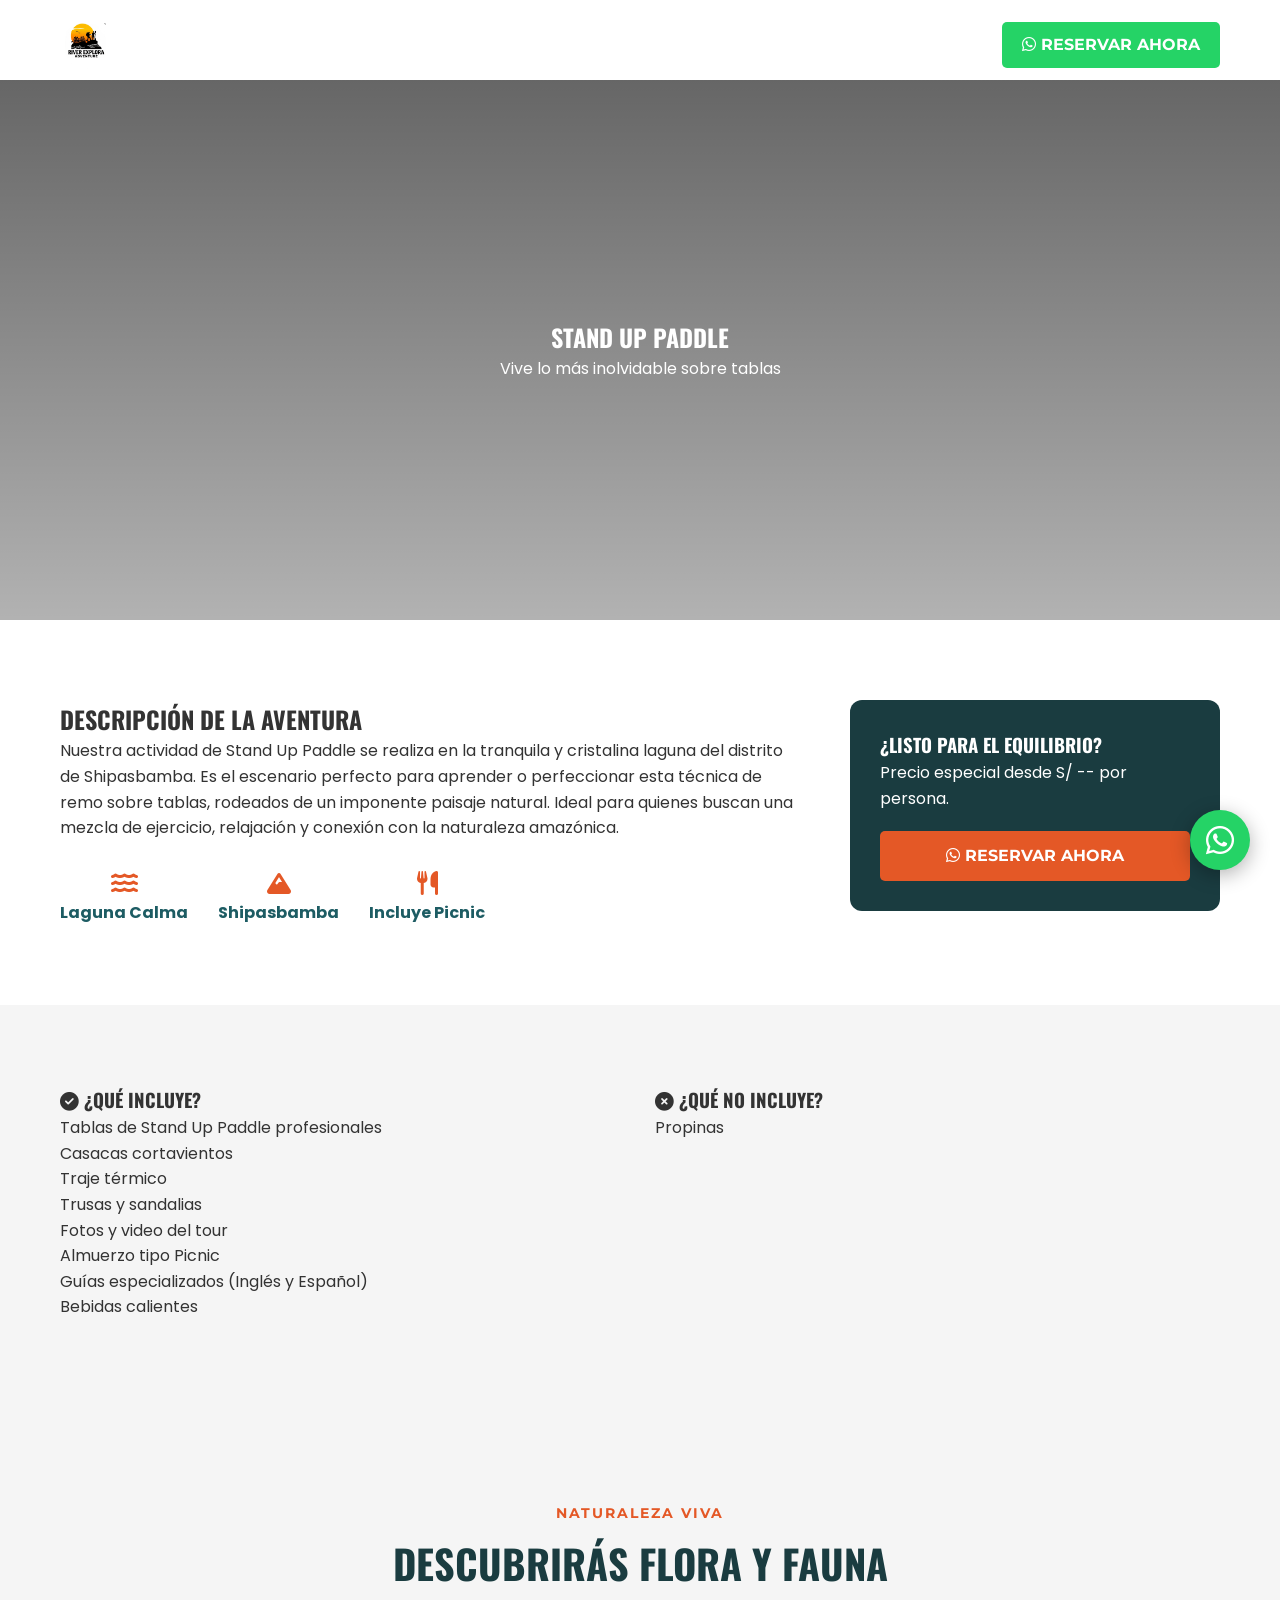
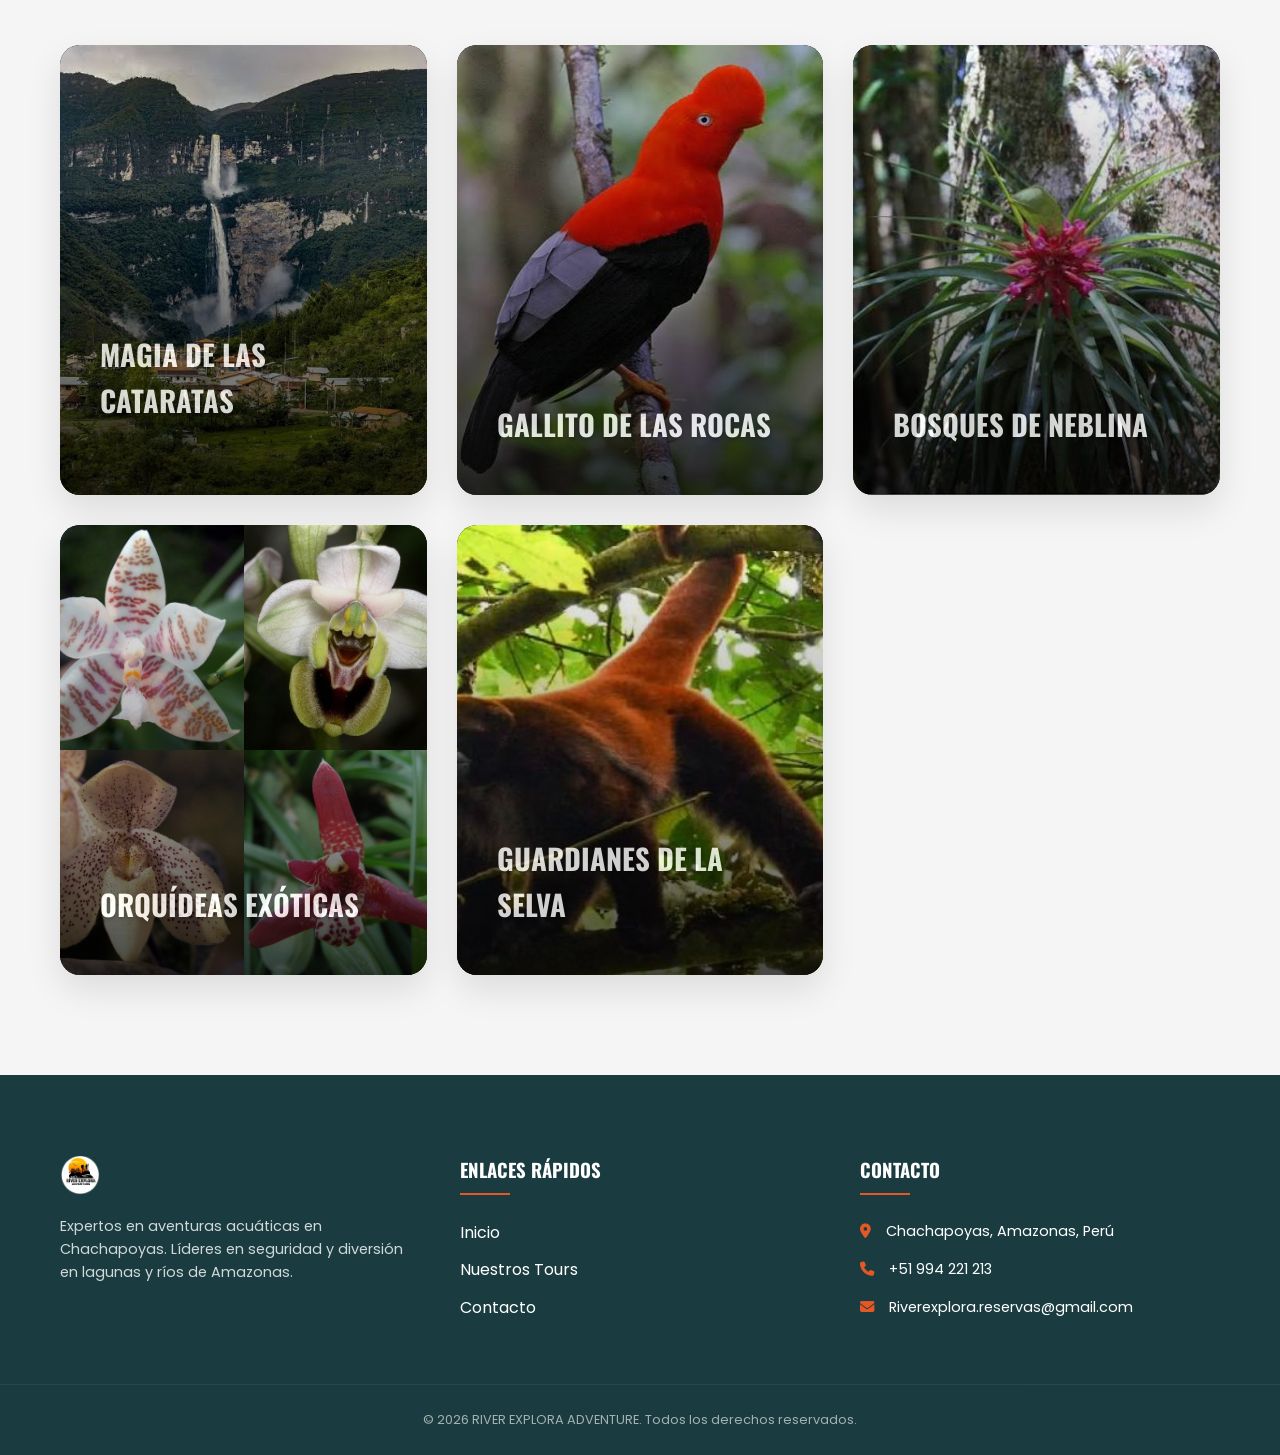
<file: tours/stand-up-paddle/index.html>
<!DOCTYPE html>
<html lang="es">
<head>
    <meta charset="UTF-8">
    <meta name="viewport" content="width=device-width, initial-scale=1.0">
    <link rel="icon" href="../../assets/logo river.png" type="image/png">
    <title>Stand Up Paddle en Shipasbamba | RIVER EXPLORA ADVENTURE</title>
    
    <!-- SEO Meta Tags -->
    <meta name="description" content="Vive la experiencia de Stand Up Paddle en la laguna de Shipasbamba, Chachapoyas. Aventura, relax y naturaleza sobre tablas. Guías bilingües y equipo profesional.">
    <meta name="keywords" content="SUP Chachapoyas, Stand Up Paddle Amazonas, Laguna Shipasbamba tours, River Explora SUP">
    <link rel="canonical" href="https://riverexploraperu.com/tours/stand-up-paddle/">
    
    <!-- Social Media Meta Tags -->
    <meta property="og:title" content="Stand Up Paddle en Shipasbamba | RIVER EXPLORA ADVENTURE">
    <meta property="og:description" content="Descubre la paz y la aventura sobre tablas en la laguna más hermosa de Amazonas. Incluye picnic y equipo térmico.">
    <meta property="og:image" content="https://riverexploraperu.com/assets/images/sup-og.jpg">
    <meta property="og:url" content="https://riverexploraperu.com/tours/stand-up-paddle/">
    <meta property="og:type" content="article">

    <!-- Google Fonts -->
    <link rel="preconnect" href="https://fonts.googleapis.com">
    <link rel="preconnect" href="https://fonts.gstatic.com" crossorigin>
    <link href="https://fonts.googleapis.com/css2?family=Montserrat:wght@400;700&family=Oswald:wght@500;700&family=Poppins:wght@300;400;600&display=swap" rel="stylesheet">
    
    <!-- CSS -->
    <link rel="stylesheet" href="../../css/style.css">
    <link rel="stylesheet" href="style.css">
    
    <!-- Font Awesome -->
    <link rel="stylesheet" href="https://cdnjs.cloudflare.com/ajax/libs/font-awesome/6.4.0/css/all.min.css">
</head>
<body>

    <!-- Header -->
    <header id="main-header" class="scrolled">
        <div class="container header-container">
            <div class="logo">
                <a href="../../">
                    <img src="../../assets/logo.png" alt="RIVER EXPLORA ADVENTURE Logo" style="height: 50px;">
                </a>
            </div>

            <nav id="nav-menu">
                <ul>
                    <li><a href="../../">Inicio</a></li>
                    <li class="has-dropdown active">
                        <a href="../../#tours">Nuestros Tours <i class="fas fa-chevron-down"></i></a>
                        <ul class="dropdown">
                            <li><a href="../canotaje-full-day/">Canotaje Full Day</a></li>
                            <li><a href="../stand-up-paddle/">Stand Up Paddle</a></li>
                            <li><a href="../amazon-survivor-gocta-canotaje/">Amazon Survivor (Gocta + Canotaje)</a></li>
                            <li><a href="../survivor-stand-up-paddle-canotaje/">Survivor SUP + Canotaje</a></li>
                        </ul>
                    </li>
                    <li><a href="../../#nosotros">Nosotros</a></li>
                    <li><a href="../../#contacto">Contacto</a></li>
                </ul>
            </nav>

            <div class="header-btns">
                <a href="https://wa.me/51994221213" class="btn btn-whatsapp hide-mobile">
                    <i class="fab fa-whatsapp"></i> Reservar ahora
                </a>
                <div class="menu-toggle" id="mobile-toggle" aria-label="Abrir menú">
                    <span></span>
                    <span></span>
                    <span></span>
                </div>
            </div>
        </div>
    </header>

    <!-- Tour Hero -->
    <section class="tour-hero">
        <div class="hero-video-wrapper">
            <iframe src="https://www.youtube.com/embed/YgD7KCVEsMo?autoplay=1&mute=1&loop=1&playlist=YgD7KCVEsMo&controls=0&rel=0&modestbranding=1&playsinline=1&enablejsapi=1" title="YouTube video player" frameborder="0" allow="accelerometer; autoplay; clipboard-write; encrypted-media; gyroscope; picture-in-picture; web-share" referrerpolicy="strict-origin-when-cross-origin" allowfullscreen></iframe>
        </div>
        <div class="hero-overlay"></div>
        <div class="container hero-content">
            <h1 class="animate-up">Stand Up Paddle</h1>
            <p class="animate-up delay-1">Vive lo más inolvidable sobre tablas</p>
        </div>
    </section>

    <!-- Tour Content -->
    <section class="section">
        <div class="container tour-detail-grid">
            <div class="tour-info animate-scroll">
                <h2>Descripción de la Aventura</h2>
                <p>Nuestra actividad de Stand Up Paddle se realiza en la tranquila y cristalina laguna del distrito de Shipasbamba. Es el escenario perfecto para aprender o perfeccionar esta técnica de remo sobre tablas, rodeados de un imponente paisaje natural. Ideal para quienes buscan una mezcla de ejercicio, relajación y conexión con la naturaleza amazónica.</p>
                
                <div class="tour-features">
                    <div class="feature-item">
                        <i class="fas fa-water"></i>
                        <span>Laguna Calma</span>
                    </div>
                    <div class="feature-item">
                        <i class="fas fa-mountain"></i>
                        <span>Shipasbamba</span>
                    </div>
                    <div class="feature-item">
                        <i class="fas fa-utensils"></i>
                        <span>Incluye Picnic</span>
                    </div>
                </div>
            </div>

            <div class="tour-booking animate-scroll">
                <div class="booking-card">
                    <h3>¿Listo para el equilibrio?</h3>
                    <p>Precio especial desde S/ -- por persona.</p>
                    <a href="https://wa.me/51994221213" class="btn btn-primary btn-block">
                        <i class="fab fa-whatsapp"></i> Reservar ahora
                    </a>
                </div>
            </div>
        </div>
    </section>

    <!-- Includes Section -->
    <section class="section bg-light">
        <div class="container grid-2">
            <div class="include-box animate-scroll">
                <h3><i class="fas fa-check-circle"></i> ¿Qué incluye?</h3>
                <ul>
                    <li>Tablas de Stand Up Paddle profesionales</li>
                    <li>Casacas cortavientos</li>
                    <li>Traje térmico</li>
                    <li>Trusas y sandalias</li>
                    <li>Fotos y video del tour</li>
                    <li>Almuerzo tipo Picnic</li>
                    <li>Guías especializados (Inglés y Español)</li>
                    <li>Bebidas calientes</li>
                </ul>
            </div>
            <div class="exclude-box animate-scroll">
                <h3><i class="fas fa-times-circle"></i> ¿Qué no incluye?</h3>
                <ul>
                    <li>Propinas</li>
                </ul>
            </div>
        </div>
    </section>

    <!-- Flora y Fauna Section -->
    <section id="flora-fauna" class="section animate-scroll">
        <div class="container">
            <div class="section-title">
                <span class="subtitle">Naturaleza Viva</span>
                <h2>Descubrirás Flora y Fauna</h2>
            </div>
            
            <div class="nature-grid">
                <div class="nature-card">
                    <img src="../../assets/catarata.jpeg" alt="Cataratas de Amazonas">
                    <div class="nature-overlay">
                        <div class="nature-content">
                            <h3>Magia de las Cataratas</h3>
                            <p>Siente la brisa y contempla la majestuosidad de las caídas de agua escondidas en la selva alta. Un espectáculo natural que te dejará sin aliento.</p>
                        </div>
                    </div>
                </div>
                <div class="nature-card">
                    <img src="../../assets/gallito.jpeg" alt="Gallito de las Rocas">
                    <div class="nature-overlay">
                        <div class="nature-content">
                            <h3>Gallito de las Rocas</h3>
                            <p>Observa al ave nacional del Perú en su hábitat virgen. Su plumaje escarlata es el alma vibrante de nuestros bosques nubosos.</p>
                        </div>
                    </div>
                </div>
                <div class="nature-card">
                    <img src="../../assets/flora 2.jpeg" alt="Bosques Nubosos">
                    <div class="nature-overlay">
                        <div class="nature-content">
                            <h3>Bosques de Neblina</h3>
                            <p>Explora un ecosistema místico donde la flora se entrelaza con las nubes, creando un refugio para miles de especies endémicas.</p>
                        </div>
                    </div>
                </div>
                <div class="nature-card">
                    <img src="../../assets/flora 1.jpeg" alt="Orquídeas Exóticas">
                    <div class="nature-overlay">
                        <div class="nature-content">
                            <h3>Orquídeas Exóticas</h3>
                            <p>Descubre joyas botánicas únicas. La región Amazonas alberga algunas de las orquídeas más raras y bellas del planeta.</p>
                        </div>
                    </div>
                </div>
                <div class="nature-card">
                    <img src="../../assets/fauna.jpeg" alt="Fauna Silvestre">
                    <div class="nature-overlay">
                        <div class="nature-content">
                            <h3>Guardianes de la Selva</h3>
                            <p>Encuentra al mono choro de cola amarilla y otras especies fascinantes que habitan en lo más profundo de nuestra selva virgen.</p>
                        </div>
                    </div>
                </div>
            </div>
        </div>
    </section>

    <!-- Footer -->
    <footer>
        <div class="container footer-grid">
            <div class="footer-about">
                <div class="logo-footer">
                    <img src="../../assets/logo.png" alt="RIVER EXPLORA ADVENTURE Logo" style="height: 40px; margin-bottom: 15px;">
                </div>
                <p>Expertos en aventuras acuáticas en Chachapoyas. Líderes en seguridad y diversión en lagunas y ríos de Amazonas.</p>
            </div>

            <div class="footer-links">
                <h3>Enlaces Rápidos</h3>
                <ul>
                    <li><a href="../../">Inicio</a></li>
                    <li><a href="../../#tours">Nuestros Tours</a></li>
                    <li><a href="../../#contacto">Contacto</a></li>
                </ul>
            </div>

            <div class="footer-contact">
                <h3>Contacto</h3>
                <p><i class="fas fa-map-marker-alt"></i> Chachapoyas, Amazonas, Perú</p>
                <p><i class="fas fa-phone"></i> +51 994 221 213</p>
                <p><i class="fas fa-envelope"></i> Riverexplora.reservas@gmail.com</p>
            </div>
        </div>
        <div class="footer-bottom">
            <p>&copy; 2026 RIVER EXPLORA ADVENTURE. Todos los derechos reservados.</p>
        </div>
    </footer>

    <a href="https://wa.me/51994221213" class="float-whatsapp" target="_blank" aria-label="Reservar por WhatsApp">
        <i class="fab fa-whatsapp"></i>
    </a>

    <!-- JS -->
    <script src="../../js/script.js"></script>
</body>
</html>
</file>
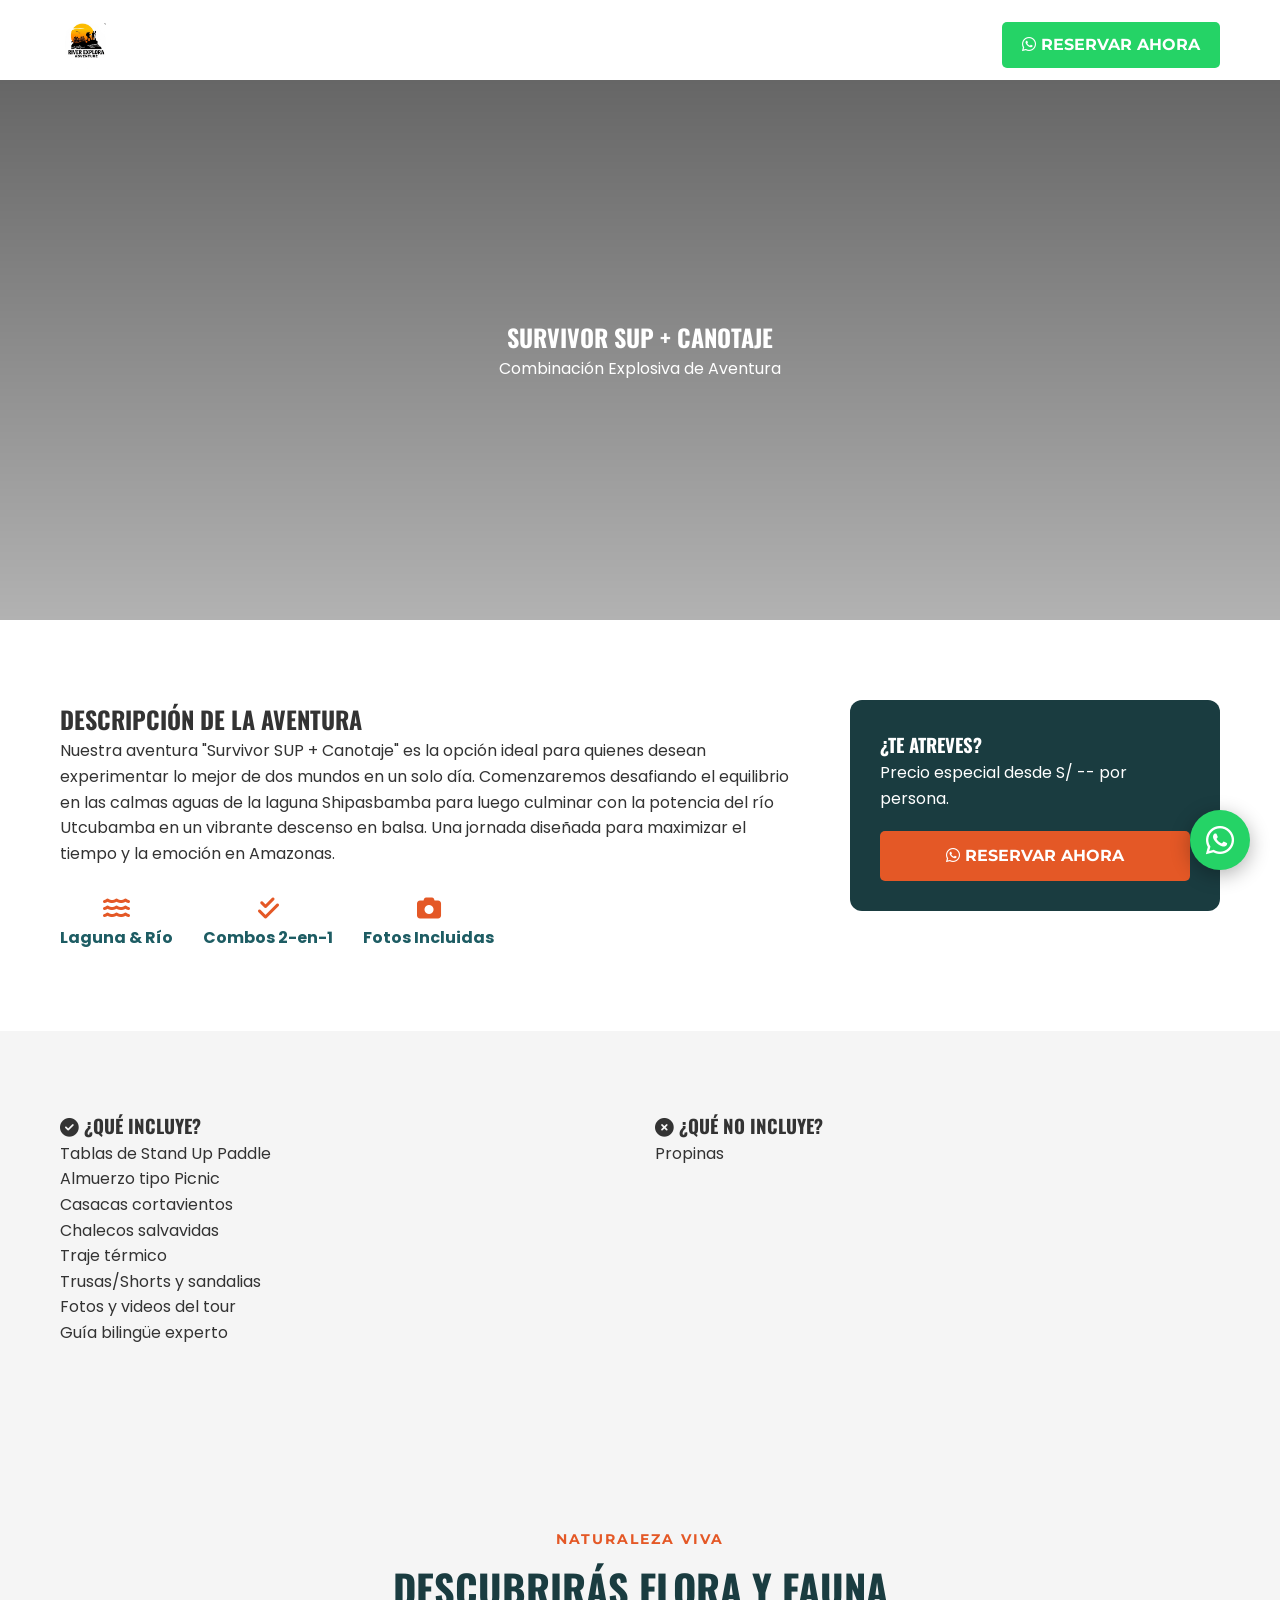
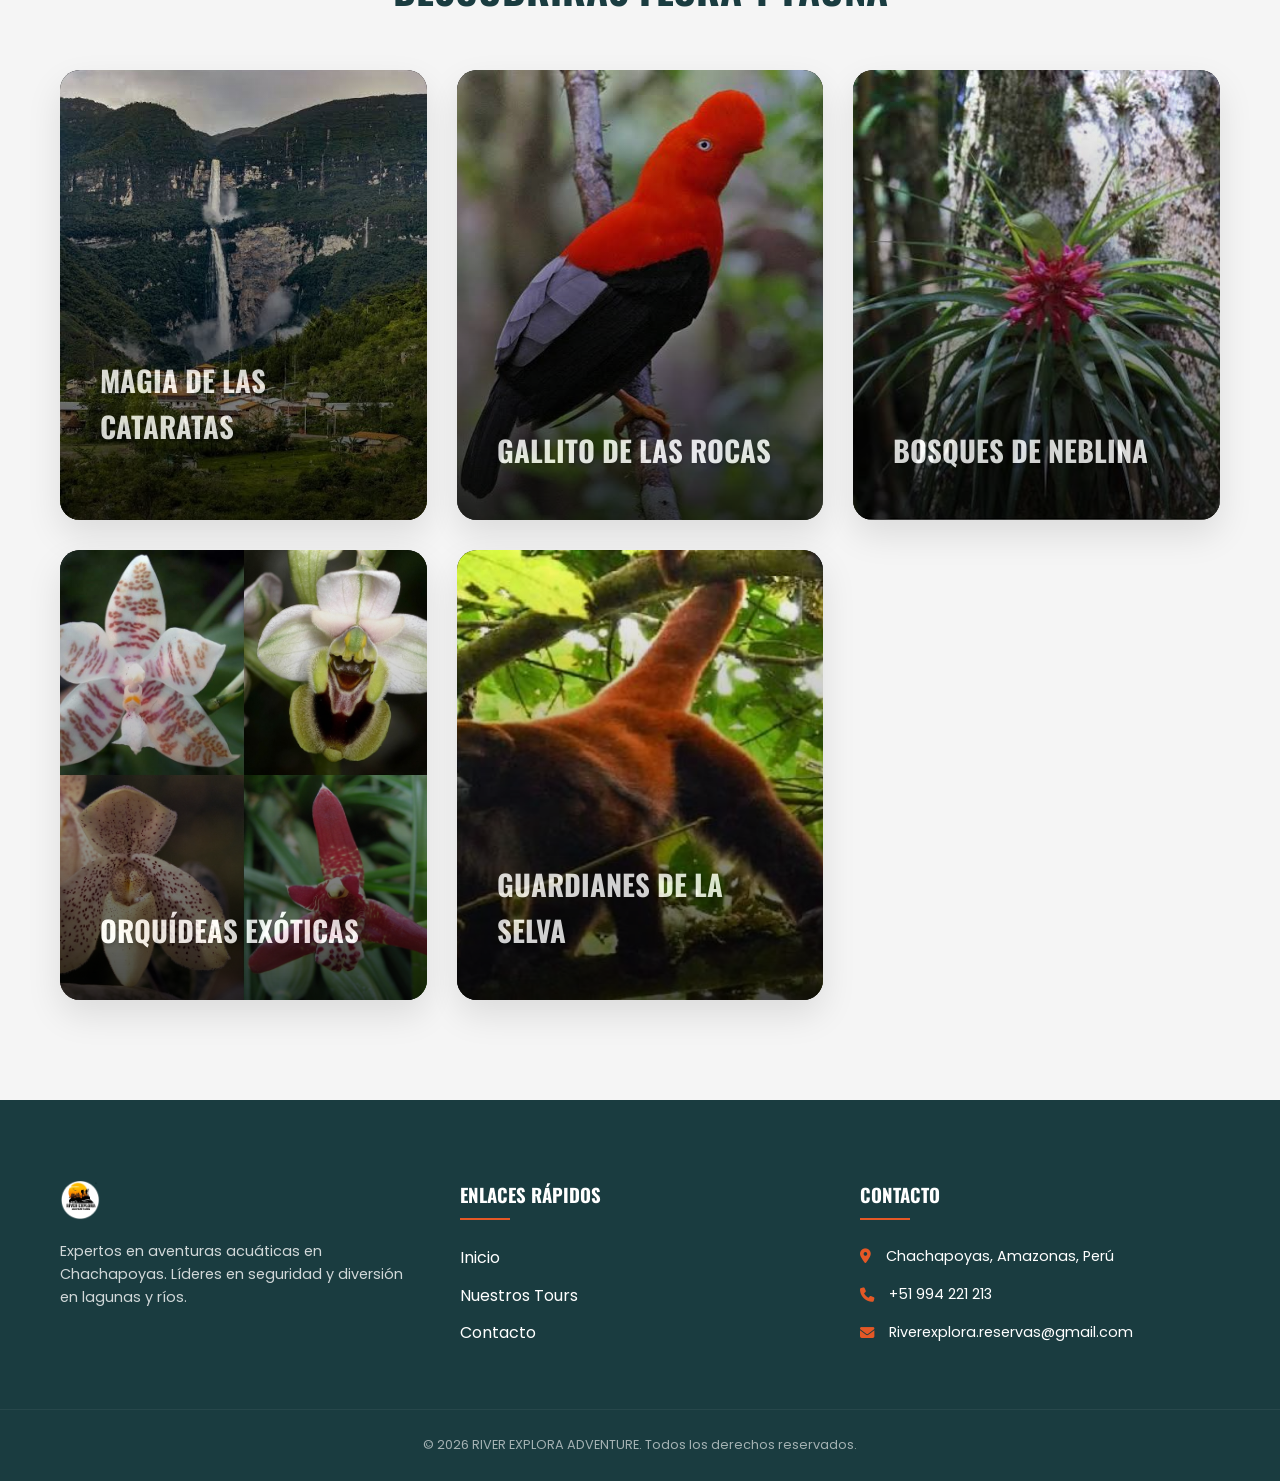
<file: tours/survivor-stand-up-paddle-canotaje/index.html>
<!DOCTYPE html>
<html lang="es">
<head>
    <meta charset="UTF-8">
    <meta name="viewport" content="width=device-width, initial-scale=1.0">
    <link rel="icon" href="../../assets/logo river.png" type="image/png">
    <title>Survivor SUP + Canotaje | RIVER EXPLORA ADVENTURE</title>
    
    <!-- SEO Meta Tags -->
    <meta name="description" content="El combo de agua más completo en Chachapoyas. Stand Up Paddle en laguna y Canotaje en el río Utcubamba. Aventura extrema en un solo día con RIVER EXPLORA ADVENTURE.">
    <meta name="keywords" content="Rafting y SUP Chachapoyas, Combo aventura Amazonas, River Explora Survivor SUP, Canotaje Utcubamba tour completo">
    <link rel="canonical" href="https://riverexploraperu.com/tours/survivor-stand-up-paddle-canotaje/">
    
    <!-- Social Media Meta Tags -->
    <meta property="og:title" content="Survivor SUP + Canotaje | RIVER EXPLORA ADVENTURE">
    <meta property="og:description" content="Domina la tabla y desciende los rápidos. La experiencia acuática definitiva en Chachapoyas.">
    <meta property="og:image" content="https://riverexploraperu.com/assets/images/survivor-sup-og.jpg">
    <meta property="og:url" content="https://riverexploraperu.com/tours/survivor-stand-up-paddle-canotaje/">
    <meta property="og:type" content="article">

    <!-- Google Fonts -->
    <link rel="preconnect" href="https://fonts.googleapis.com">
    <link rel="preconnect" href="https://fonts.gstatic.com" crossorigin>
    <link href="https://fonts.googleapis.com/css2?family=Montserrat:wght@400;700&family=Oswald:wght@500;700&family=Poppins:wght@300;400;600&display=swap" rel="stylesheet">
    
    <!-- CSS -->
    <link rel="stylesheet" href="../../css/style.css">
    <link rel="stylesheet" href="style.css">
    
    <!-- Font Awesome -->
    <link rel="stylesheet" href="https://cdnjs.cloudflare.com/ajax/libs/font-awesome/6.4.0/css/all.min.css">
</head>
<body>

    <!-- Header -->
    <header id="main-header" class="scrolled">
        <div class="container header-container">
            <div class="logo">
                <a href="../../">
                    <img src="../../assets/logo.png" alt="RIVER EXPLORA ADVENTURE Logo" style="height: 50px;">
                </a>
            </div>

            <nav id="nav-menu">
                <ul>
                    <li><a href="../../">Inicio</a></li>
                    <li class="has-dropdown active">
                        <a href="../../#tours">Nuestros Tours <i class="fas fa-chevron-down"></i></a>
                        <ul class="dropdown">
                            <li><a href="../canotaje-full-day/">Canotaje Full Day</a></li>
                            <li><a href="../stand-up-paddle/">Stand Up Paddle</a></li>
                            <li><a href="../amazon-survivor-gocta-canotaje/">Amazon Survivor (Gocta + Canotaje)</a></li>
                            <li><a href="../survivor-stand-up-paddle-canotaje/">Survivor SUP + Canotaje</a></li>
                        </ul>
                    </li>
                    <li><a href="../../#nosotros">Nosotros</a></li>
                    <li><a href="../../#contacto">Contacto</a></li>
                </ul>
            </nav>

            <div class="header-btns">
                <a href="https://wa.me/51994221213" class="btn btn-whatsapp hide-mobile">
                    <i class="fab fa-whatsapp"></i> Reservar ahora
                </a>
                <div class="menu-toggle" id="mobile-toggle" aria-label="Abrir menú">
                    <span></span>
                    <span></span>
                    <span></span>
                </div>
            </div>
        </div>
    </header>

    <!-- Tour Hero -->
    <section class="tour-hero">
        <div class="hero-video-wrapper">
            <iframe src="https://www.youtube.com/embed/YgD7KCVEsMo?autoplay=1&mute=1&loop=1&playlist=YgD7KCVEsMo&controls=0&rel=0&modestbranding=1&playsinline=1&enablejsapi=1" title="YouTube video player" frameborder="0" allow="accelerometer; autoplay; clipboard-write; encrypted-media; gyroscope; picture-in-picture; web-share" referrerpolicy="strict-origin-when-cross-origin" allowfullscreen></iframe>
        </div>
        <div class="hero-overlay"></div>
        <div class="container hero-content">
            <h1 class="animate-up">Survivor SUP + Canotaje</h1>
            <p class="animate-up delay-1">Combinación Explosiva de Aventura</p>
        </div>
    </section>

    <!-- Tour Content -->
    <section class="section">
        <div class="container tour-detail-grid">
            <div class="tour-info animate-scroll">
                <h2>Descripción de la Aventura</h2>
                <p>Nuestra aventura "Survivor SUP + Canotaje" es la opción ideal para quienes desean experimentar lo mejor de dos mundos en un solo día. Comenzaremos desafiando el equilibrio en las calmas aguas de la laguna Shipasbamba para luego culminar con la potencia del río Utcubamba en un vibrante descenso en balsa. Una jornada diseñada para maximizar el tiempo y la emoción en Amazonas.</p>
                
                <div class="tour-features">
                    <div class="feature-item">
                        <i class="fas fa-water"></i>
                        <span>Laguna & Río</span>
                    </div>
                    <div class="feature-item">
                        <i class="fas fa-check-double"></i>
                        <span>Combos 2-en-1</span>
                    </div>
                    <div class="feature-item">
                        <i class="fas fa-camera"></i>
                        <span>Fotos Incluidas</span>
                    </div>
                </div>
            </div>

            <div class="tour-booking animate-scroll">
                <div class="booking-card">
                    <h3>¿Te atreves?</h3>
                    <p>Precio especial desde S/ -- por persona.</p>
                    <a href="https://wa.me/51994221213" class="btn btn-primary btn-block">
                        <i class="fab fa-whatsapp"></i> Reservar ahora
                    </a>
                </div>
            </div>
        </div>
    </section>

    <!-- Includes Section -->
    <section class="section bg-light">
        <div class="container grid-2">
            <div class="include-box animate-scroll">
                <h3><i class="fas fa-check-circle"></i> ¿Qué incluye?</h3>
                <ul>
                    <li>Tablas de Stand Up Paddle</li>
                    <li>Almuerzo tipo Picnic</li>
                    <li>Casacas cortavientos</li>
                    <li>Chalecos salvavidas</li>
                    <li>Traje térmico</li>
                    <li>Trusas/Shorts y sandalias</li>
                    <li>Fotos y videos del tour</li>
                    <li>Guía bilingüe experto</li>
                </ul>
            </div>
            <div class="exclude-box animate-scroll">
                <h3><i class="fas fa-times-circle"></i> ¿Qué no incluye?</h3>
                <ul>
                    <li>Propinas</li>
                </ul>
            </div>
        </div>
    </section>

    <!-- Flora y Fauna Section -->
    <section id="flora-fauna" class="section animate-scroll">
        <div class="container">
            <div class="section-title">
                <span class="subtitle">Naturaleza Viva</span>
                <h2>Descubrirás Flora y Fauna</h2>
            </div>
            
            <div class="nature-grid">
                <div class="nature-card">
                    <img src="../../assets/catarata.jpeg" alt="Cataratas de Amazonas">
                    <div class="nature-overlay">
                        <div class="nature-content">
                            <h3>Magia de las Cataratas</h3>
                            <p>Siente la brisa y contempla la majestuosidad de las caídas de agua escondidas en la selva alta. Un espectáculo natural que te dejará sin aliento.</p>
                        </div>
                    </div>
                </div>
                <div class="nature-card">
                    <img src="../../assets/gallito.jpeg" alt="Gallito de las Rocas">
                    <div class="nature-overlay">
                        <div class="nature-content">
                            <h3>Gallito de las Rocas</h3>
                            <p>Observa al ave nacional del Perú en su hábitat virgen. Su plumaje escarlata es el alma vibrante de nuestros bosques nubosos.</p>
                        </div>
                    </div>
                </div>
                <div class="nature-card">
                    <img src="../../assets/flora 2.jpeg" alt="Bosques Nubosos">
                    <div class="nature-overlay">
                        <div class="nature-content">
                            <h3>Bosques de Neblina</h3>
                            <p>Explora un ecosistema místico donde la flora se entrelaza con las nubes, creando un refugio para miles de especies endémicas.</p>
                        </div>
                    </div>
                </div>
                <div class="nature-card">
                    <img src="../../assets/flora 1.jpeg" alt="Orquídeas Exóticas">
                    <div class="nature-overlay">
                        <div class="nature-content">
                            <h3>Orquídeas Exóticas</h3>
                            <p>Descubre joyas botánicas únicas. La región Amazonas alberga algunas de las orquídeas más raras y bellas del planeta.</p>
                        </div>
                    </div>
                </div>
                <div class="nature-card">
                    <img src="../../assets/fauna.jpeg" alt="Fauna Silvestre">
                    <div class="nature-overlay">
                        <div class="nature-content">
                            <h3>Guardianes de la Selva</h3>
                            <p>Encuentra al mono choro de cola amarilla y otras especies fascinantes que habitan en lo más profundo de nuestra selva virgen.</p>
                        </div>
                    </div>
                </div>
            </div>
        </div>
    </section>

    <!-- Footer -->
    <footer>
        <div class="container footer-grid">
            <div class="footer-about">
                <div class="logo-footer">
                    <img src="../../assets/logo.png" alt="RIVER EXPLORA ADVENTURE Logo" style="height: 40px; margin-bottom: 15px;">
                </div>
                <p>Expertos en aventuras acuáticas en Chachapoyas. Líderes en seguridad y diversión en lagunas y ríos.</p>
            </div>

            <div class="footer-links">
                <h3>Enlaces Rápidos</h3>
                <ul>
                    <li><a href="../../">Inicio</a></li>
                    <li><a href="../../#tours">Nuestros Tours</a></li>
                    <li><a href="../../#contacto">Contacto</a></li>
                </ul>
            </div>

            <div class="footer-contact">
                <h3>Contacto</h3>
                <p><i class="fas fa-map-marker-alt"></i> Chachapoyas, Amazonas, Perú</p>
                <p><i class="fas fa-phone"></i> +51 994 221 213</p>
                <p><i class="fas fa-envelope"></i> Riverexplora.reservas@gmail.com</p>
            </div>
        </div>
        <div class="footer-bottom">
            <p>&copy; 2026 RIVER EXPLORA ADVENTURE. Todos los derechos reservados.</p>
        </div>
    </footer>

    <a href="https://wa.me/51994221213" class="float-whatsapp" target="_blank" aria-label="Reservar por WhatsApp">
        <i class="fab fa-whatsapp"></i>
    </a>

    <!-- JS -->
    <script src="../../js/script.js"></script>
</body>
</html>
</file>
<file: css/style.css>
/* 
    RIVER EXPLORA - Global Styles
    Nature and Adventure Palette: Blues, Turquoise, Greens, Orange, White
*/

:root {
    --primary-color: #1A3C40; /* Navy Blue */
    --secondary-color: #1D5C63; /* Turquoise */
    --accent-color: #417D7A; /* Nature Green */
    --vibrant-orange: #E45826; /* Adventure Orange */
    --light-bg: #F5F5F5;
    --white: #FFFFFF;
    --text-dark: #333333;
    --text-light: #666666;
    --transition: all 0.3s cubic-bezier(0.4, 0, 0.2, 1);
    --container-width: 1200px;
}

/* Base Styles */
* {
    margin: 0;
    padding: 0;
    box-sizing: border-box;
}

html {
    scroll-behavior: smooth;
}

body {
    font-family: 'Poppins', sans-serif;
    color: var(--text-dark);
    line-height: 1.6;
    background-color: var(--white);
    overflow-x: hidden;
}

h1, h2, h3, h4 {
    font-family: 'Oswald', sans-serif;
    text-transform: uppercase;
    font-weight: 700;
}

a {
    text-decoration: none;
    color: inherit;
    transition: var(--transition);
}

ul {
    list-style: none;
}

img {
    max-width: 100%;
    height: auto;
    display: block;
}

.container {
    max-width: var(--container-width);
    margin: 0 auto;
    padding: 0 20px;
}

.section {
    padding: 80px 0;
}

/* Typography Helpers */
.section-title {
    text-align: center;
    margin-bottom: 50px;
}

.section-title h2 {
    font-size: 2.5rem;
    color: var(--primary-color);
    margin-top: 5px;
}

.subtitle {
    font-family: 'Montserrat', sans-serif;
    color: var(--vibrant-orange);
    text-transform: uppercase;
    letter-spacing: 2px;
    font-weight: 700;
    font-size: 0.9rem;
}

/* Buttons */
.btn {
    display: inline-block;
    padding: 12px 30px;
    border-radius: 5px;
    font-weight: 700;
    text-transform: uppercase;
    text-align: center;
    cursor: pointer;
    border: none;
    font-family: 'Montserrat', sans-serif;
}

.btn-primary {
    background-color: var(--vibrant-orange);
    color: var(--white);
}

.btn-primary:hover {
    background-color: var(--primary-color);
    transform: translateY(-3px);
    box-shadow: 0 10px 20px rgba(0,0,0,0.1);
}

.btn-outline {
    background-color: transparent;
    color: var(--white);
    border: 2px solid var(--white);
}

.btn-outline:hover {
    background-color: var(--white);
    color: var(--primary-color);
}

.btn-whatsapp {
    background-color: #25D366;
    color: var(--white);
    padding: 10px 20px;
}

.btn-whatsapp:hover {
    background-color: #128C7E;
}

/* Floating WhatsApp */
.float-whatsapp {
    position: fixed;
    bottom: 30px;
    right: 30px;
    width: 60px;
    height: 60px;
    background: #25D366;
    color: var(--white);
    border-radius: 50%;
    display: flex;
    align-items: center;
    justify-content: center;
    font-size: 2rem;
    box-shadow: 0 5px 20px rgba(0,0,0,0.3);
    z-index: 1000;
    transition: var(--transition);
}

.float-whatsapp:hover {
    transform: scale(1.1);
}

/* Header */
header {
    position: fixed;
    top: 0;
    left: 0;
    width: 100%;
    padding: 20px 0;
    z-index: 1000;
    transition: var(--transition);
    background: transparent;
}

header.scrolled {
    background: rgba(26, 60, 64, 0.95);
    padding: 15px 0;
    box-shadow: 0 5px 15px rgba(0,0,0,0.2);
}

.header-container {
    display: flex;
    justify-content: space-between;
    align-items: center;
}

.logo {
    font-size: 1.8rem;
    font-family: 'Oswald', sans-serif;
    font-weight: 700;
}

.logo .river {
    color: var(--white);
}

.logo .explora {
    color: var(--vibrant-orange);
}

#nav-menu ul {
    display: flex;
    gap: 25px;
}

#nav-menu ul li a {
    color: var(--white);
    font-weight: 600;
    font-size: 0.9rem;
    text-transform: uppercase;
}

#nav-menu ul li a:hover,
#nav-menu ul li a.active {
    color: var(--vibrant-orange);
}

/* Dropdown */
.has-dropdown {
    position: relative;
}

.dropdown {
    position: absolute;
    top: 100%;
    left: 0;
    background: var(--white);
    min-width: 200px;
    padding: 15px 0;
    border-radius: 0 0 8px 8px;
    box-shadow: 0 10px 20px rgba(0,0,0,0.1);
    opacity: 0;
    visibility: hidden;
    transform: translateY(10px);
    transition: var(--transition);
}

.has-dropdown:hover .dropdown {
    opacity: 1;
    visibility: visible;
    transform: translateY(0);
}

.dropdown li a {
    color: var(--primary-color) !important;
    padding: 12px 20px;
    display: block;
    font-size: 0.85rem !important;
}

.dropdown li a:hover {
    background: var(--light-bg);
}

/* Mobile Menu */
.menu-toggle {
    display: none;
    flex-direction: column;
    gap: 5px;
    cursor: pointer;
}

.menu-toggle span {
    width: 25px;
    height: 3px;
    background: var(--white);
    border-radius: 2px;
    transition: var(--transition);
}

/* Hero Section */
#hero, .tour-hero {
    height: 100vh;
    display: flex;
    align-items: center;
    position: relative;
    color: var(--white);
    text-align: center;
    overflow: hidden;
}

.tour-hero {
    height: 60vh;
}

.hero-video-wrapper {
    position: absolute;
    top: 50%;
    left: 50%;
    width: 100%;
    height: 100%;
    transform: translate(-50%, -50%);
    z-index: -1;
    pointer-events: none;
    overflow: hidden;
}

.hero-video-wrapper iframe {
    width: 100vw;
    height: 56.25vw; /* 16:9 ratio */
    min-height: 100vh;
    min-width: 177.77vh; /* 16:9 ratio */
    position: absolute;
    top: 50%;
    left: 50%;
    transform: translate(-50%, -50%);
}

.hero-overlay {
    position: absolute;
    top: 0;
    left: 0;
    width: 100%;
    height: 100%;
    background: linear-gradient(rgba(0,0,0,0.6), rgba(0,0,0,0.3));
}

.hero-content {
    z-index: 1;
}

#hero h1 {
    font-size: 4.5rem;
    line-height: 1.1;
    margin-bottom: 20px;
}

#hero h1 span {
    color: var(--vibrant-orange);
}

#hero p {
    font-size: 1.3rem;
    margin-bottom: 40px;
    max-width: 800px;
    margin-left: auto;
    margin-right: auto;
}

.hero-actions {
    display: flex;
    gap: 20px;
    justify-content: center;
}

.scroll-down {
    position: absolute;
    bottom: 30px;
    left: 50%;
    transform: translateX(-50%);
    z-index: 1;
}

.scroll-down span {
    display: block;
    width: 30px;
    height: 50px;
    border: 2px solid var(--white);
    border-radius: 20px;
    position: relative;
}

.scroll-down span::after {
    content: '';
    position: absolute;
    top: 10px;
    left: 50%;
    transform: translateX(-50%);
    width: 8px;
    height: 8px;
    background: var(--white);
    border-radius: 50%;
    animation: bounce 2s infinite;
}

@keyframes bounce {
    0%, 20%, 50%, 80%, 100% {transform: translateX(-50%) translateY(0);}
    40% {transform: translateX(-50%) translateY(10px);}
}

/* Tours Grid */
.tours-grid {
    display: grid;
    grid-template-columns: repeat(auto-fit, minmax(280px, 1fr));
    gap: 30px;
}

.tour-card {
    background: var(--white);
    border-radius: 12px;
    overflow: hidden;
    box-shadow: 0 15px 35px rgba(0,0,0,0.05);
    transition: var(--transition);
}

.tour-card:hover {
    transform: translateY(-10px);
    box-shadow: 0 20px 45px rgba(0,0,0,0.1);
}

.card-img {
    position: relative;
    height: 220px;
    overflow: hidden;
}

.card-img img {
    width: 100%;
    height: 100%;
    object-fit: cover;
    transition: var(--transition);
}

.tour-card:hover .card-img img {
    transform: scale(1.1);
}

.card-tag {
    position: absolute;
    top: 15px;
    right: 15px;
    background: var(--vibrant-orange);
    color: var(--white);
    padding: 5px 15px;
    border-radius: 5px;
    font-size: 0.75rem;
    font-weight: 700;
}

.card-body {
    padding: 25px;
}

.card-body h3 {
    font-size: 1.4rem;
    margin-bottom: 15px;
    color: var(--primary-color);
}

.card-body p {
    font-size: 0.9rem;
    color: var(--text-light);
    margin-bottom: 20px;
}

.card-footer {
    display: flex;
    justify-content: space-between;
    align-items: center;
    border-top: 1px solid #f0f0f0;
    padding-top: 15px;
}

.price {
    font-weight: 700;
    color: var(--secondary-color);
}

.btn-link {
    font-weight: 700;
    font-size: 0.85rem;
    color: var(--vibrant-orange);
}

/* Animaciones */
.animate-up {
    opacity: 0;
    transform: translateY(30px);
}

.animate-up.active {
    opacity: 1;
    transform: translateY(0);
    transition: 0.8s cubic-bezier(0.4, 0, 0.2, 1);
}

.delay-1 { transition-delay: 0.2s; }
.delay-2 { transition-delay: 0.4s; }

/* Footer */
footer {
    background: var(--primary-color);
    color: var(--white);
    padding: 80px 0 0;
}

.footer-grid {
    display: grid;
    grid-template-columns: repeat(auto-fit, minmax(250px, 1fr));
    gap: 40px;
    margin-bottom: 50px;
}

.logo-footer {
    font-size: 2rem;
    margin-bottom: 20px;
    font-family: 'Oswald', sans-serif;
}

.logo-footer .river { color: var(--white); }
.logo-footer .explora { color: var(--vibrant-orange); }

.footer-about p {
    font-size: 0.9rem;
    opacity: 0.8;
    margin-bottom: 25px;
}

.footer-social {
    display: flex;
    gap: 15px;
}

.footer-social a {
    width: 40px;
    height: 40px;
    background: rgba(255,255,255,0.1);
    display: flex;
    align-items: center;
    justify-content: center;
    border-radius: 5px;
}

.footer-social a:hover {
    background: var(--vibrant-orange);
}

.footer-grid h3 {
    margin-bottom: 25px;
    position: relative;
    padding-bottom: 10px;
}

.footer-grid h3::after {
    content: '';
    position: absolute;
    bottom: 0;
    left: 0;
    width: 50px;
    height: 2px;
    background: var(--vibrant-orange);
}

.footer-links ul li {
    margin-bottom: 12px;
}

.footer-links ul li a:hover {
    color: var(--vibrant-orange);
    padding-left: 5px;
}

.footer-contact p {
    display: flex;
    align-items: center;
    gap: 15px;
    margin-bottom: 15px;
    font-size: 0.9rem;
}

.footer-contact i {
    color: var(--vibrant-orange);
}

.footer-bottom {
    border-top: 1px solid rgba(255,255,255,0.1);
    text-align: center;
    padding: 25px 0;
    font-size: 0.8rem;
    opacity: 0.6;
}

/* Responsivo */
@media (max-width: 992px) {
    #hero h1 { font-size: 3rem; }
}

@media (max-width: 768px) {
    .hide-mobile { display: none; }
    
    .menu-toggle { display: flex; }
    
    header { background: rgba(26, 60, 64, 0.95); padding: 15px 0; }
    
    #nav-menu {
        position: fixed;
        top: 0;
        right: -100%;
        width: 80%;
        height: 100vh;
        background: var(--primary-color);
        padding: 100px 30px;
        transition: 0.5s;
    }
    
    #nav-menu.active {
        right: 0;
    }
    
    #nav-menu ul {
        flex-direction: column;
        gap: 20px;
    }
    
    #nav-menu ul li a { font-size: 1.2rem; }
    
    .dropdown {
        position: static;
        opacity: 1;
        visibility: visible;
        transform: none;
        background: transparent;
        box-shadow: none;
        display: none;
    }
    
    .has-dropdown.active .dropdown {
        display: block;
    }
    
    .dropdown li a { color: var(--white) !important; font-size: 1rem !important; }

    #hero h1 { font-size: 2.5rem; }
    #hero p { font-size: 1.1rem; }
    
    .hero-actions { flex-direction: column; }
}
/* Flora y Fauna Hover Gallery */
#flora-fauna {
    background-color: var(--light-bg);
    padding: 100px 0;
}

.nature-grid {
    display: grid;
    grid-template-columns: repeat(auto-fit, minmax(300px, 1fr));
    gap: 30px;
    margin-top: 50px;
}

.nature-card {
    position: relative;
    height: 450px;
    border-radius: 20px;
    overflow: hidden;
    box-shadow: 0 15px 35px rgba(0,0,0,0.1);
    cursor: pointer;
    background: #000; /* Backdrop for images */
}

.nature-card img {
    width: 100%;
    height: 100%;
    object-fit: cover;
    transition: transform 0.8s cubic-bezier(0.4, 0, 0.2, 1);
}

.nature-overlay {
    position: absolute;
    top: 0;
    left: 0;
    width: 100%;
    height: 100%;
    background: linear-gradient(to top, rgba(0,0,0,0.9) 0%, rgba(0,0,0,0.4) 50%, rgba(0,0,0,0) 100%);
    display: flex;
    flex-direction: column;
    justify-content: flex-end;
    padding: 40px;
    opacity: 0.8;
    transition: var(--transition);
}

.nature-content {
    transform: translateY(100px);
    transition: transform 0.6s cubic-bezier(0.4, 0, 0.2, 1);
}

.nature-content h3 {
    color: var(--white);
    font-size: 1.8rem;
    margin-bottom: 10px;
    font-family: 'Oswald', sans-serif;
    text-shadow: 0 2px 4px rgba(0,0,0,0.5);
}

.nature-content p {
    color: rgba(255, 255, 255, 0.9);
    font-size: 0.95rem;
    line-height: 1.6;
    opacity: 0;
    transition: opacity 0.4s ease 0.2s;
}

/* Hover Effects */
.nature-card:hover img {
    transform: scale(1.15);
}

.nature-card:hover .nature-overlay {
    background: linear-gradient(to top, rgba(26, 60, 64, 0.95) 0%, rgba(26, 60, 64, 0.6) 100%);
    backdrop-filter: blur(8px);
    -webkit-backdrop-filter: blur(8px);
    opacity: 1;
}

.nature-card:hover .nature-content {
    transform: translateY(0);
}

.nature-card:hover .nature-content p {
    opacity: 1;
}

@media (max-width: 1200px) {
    .nature-grid {
        grid-template-columns: repeat(2, 1fr);
    }
}

@media (max-width: 768px) {
    .nature-grid {
        grid-template-columns: 1fr;
    }
    .nature-card {
        height: 400px;
    }
    .nature-overlay {
        opacity: 1;
        background: linear-gradient(to top, rgba(0,0,0,0.8) 0%, transparent 70%);
    }
    .nature-content {
        transform: translateY(0);
    }
    .nature-content p {
        opacity: 1;
    }
}
</file>
<file: tours/amazon-survivor-gocta-canotaje/style.css>
/* Estilos específicos para Amazon Survivor (Gocta + Canotaje) */

.tour-hero {
    height: 60vh;
    display: flex;
    align-items: center;
    position: relative;
    color: var(--white);
    text-align: center;
    margin-top: 80px;
}

.tour-detail-grid {
    display: grid;
    grid-template-columns: 2fr 1fr;
    gap: 50px;
}

.tour-features {
    display: flex;
    gap: 30px;
    margin-top: 30px;
}

.feature-item {
    display: flex;
    flex-direction: column;
    align-items: center;
    gap: 5px;
    color: var(--secondary-color);
    font-weight: 700;
}

.feature-item i {
    font-size: 1.5rem;
    color: var(--vibrant-orange);
}

.booking-card {
    background: var(--primary-color);
    color: var(--white);
    padding: 30px;
    border-radius: 12px;
    position: sticky;
    top: 100px;
}

.btn-block {
    display: block;
    width: 100%;
    margin-top: 20px;
}

.grid-2 {
    display: grid;
    grid-template-columns: 1fr 1fr;
    gap: 30px;
}

.bg-light {
    background-color: var(--light-bg);
}

/* Responsivo */
@media (max-width: 768px) {
    .tour-detail-grid, .grid-2 {
        grid-template-columns: 1fr;
    }
}
</file>
<file: tours/canotaje-full-day/style.css>
/* Estilos específicos para Canotaje Full Day */

.tour-hero {
    height: 60vh;
    background: url('https://images.unsplash.com/photo-1530669244764-00d931320392?q=80&w=2070&auto=format&fit=crop') center/cover no-repeat;
    display: flex;
    align-items: center;
    position: relative;
    color: var(--white);
    text-align: center;
    margin-top: 80px;
}

.tour-detail-grid {
    display: grid;
    grid-template-columns: 2fr 1fr;
    gap: 50px;
}

.tour-features {
    display: flex;
    gap: 30px;
    margin-top: 30px;
}

.feature-item {
    display: flex;
    flex-direction: column;
    align-items: center;
    gap: 5px;
    color: var(--secondary-color);
    font-weight: 700;
}

.feature-item i {
    font-size: 1.5rem;
    color: var(--vibrant-orange);
}

.booking-card {
    background: var(--primary-color);
    color: var(--white);
    padding: 30px;
    border-radius: 12px;
    position: sticky;
    top: 100px;
}

.booking-card h3 {
    margin-bottom: 15px;
}

.btn-block {
    display: block;
    width: 100%;
    margin-top: 20px;
}

.grid-2 {
    display: grid;
    grid-template-columns: 1fr 1fr;
    gap: 30px;
}

.include-box h3, .exclude-box h3 {
    margin-bottom: 20px;
}

.include-box ul li, .exclude-box ul li {
    margin-bottom: 10px;
    padding-left: 10px;
    position: relative;
}

/* Responsivo */
@media (max-width: 768px) {
    .tour-detail-grid, .grid-2 {
        grid-template-columns: 1fr;
    }
}
</file>
<file: tours/stand-up-paddle/style.css>
/* Estilos específicos para Stand Up Paddle */

.tour-hero {
    height: 60vh;
    display: flex;
    align-items: center;
    position: relative;
    color: var(--white);
    text-align: center;
    margin-top: 80px;
}

.tour-detail-grid {
    display: grid;
    grid-template-columns: 2fr 1fr;
    gap: 50px;
}

.tour-features {
    display: flex;
    gap: 30px;
    margin-top: 30px;
}

.feature-item {
    display: flex;
    flex-direction: column;
    align-items: center;
    gap: 5px;
    color: var(--secondary-color);
    font-weight: 700;
}

.feature-item i {
    font-size: 1.5rem;
    color: var(--vibrant-orange);
}

.booking-card {
    background: var(--primary-color);
    color: var(--white);
    padding: 30px;
    border-radius: 12px;
    position: sticky;
    top: 100px;
}

.btn-block {
    display: block;
    width: 100%;
    margin-top: 20px;
}

.grid-2 {
    display: grid;
    grid-template-columns: 1fr 1fr;
    gap: 30px;
}

.bg-light {
    background-color: var(--light-bg);
}

/* Responsivo */
@media (max-width: 768px) {
    .tour-detail-grid, .grid-2 {
        grid-template-columns: 1fr;
    }
}
</file>
<file: tours/survivor-stand-up-paddle-canotaje/style.css>
/* Estilos específicos para Survivor SUP + Canotaje */

.tour-hero {
    height: 60vh;
    display: flex;
    align-items: center;
    position: relative;
    color: var(--white);
    text-align: center;
    margin-top: 80px;
}

.tour-detail-grid {
    display: grid;
    grid-template-columns: 2fr 1fr;
    gap: 50px;
}

.tour-features {
    display: flex;
    gap: 30px;
    margin-top: 30px;
}

.feature-item {
    display: flex;
    flex-direction: column;
    align-items: center;
    gap: 5px;
    color: var(--secondary-color);
    font-weight: 700;
}

.feature-item i {
    font-size: 1.5rem;
    color: var(--vibrant-orange);
}

.booking-card {
    background: var(--primary-color);
    color: var(--white);
    padding: 30px;
    border-radius: 12px;
    position: sticky;
    top: 100px;
}

.btn-block {
    display: block;
    width: 100%;
    margin-top: 20px;
}

.grid-2 {
    display: grid;
    grid-template-columns: 1fr 1fr;
    gap: 30px;
}

.bg-light {
    background-color: var(--light-bg);
}

/* Responsivo */
@media (max-width: 768px) {
    .tour-detail-grid, .grid-2 {
        grid-template-columns: 1fr;
    }
}
</file>
